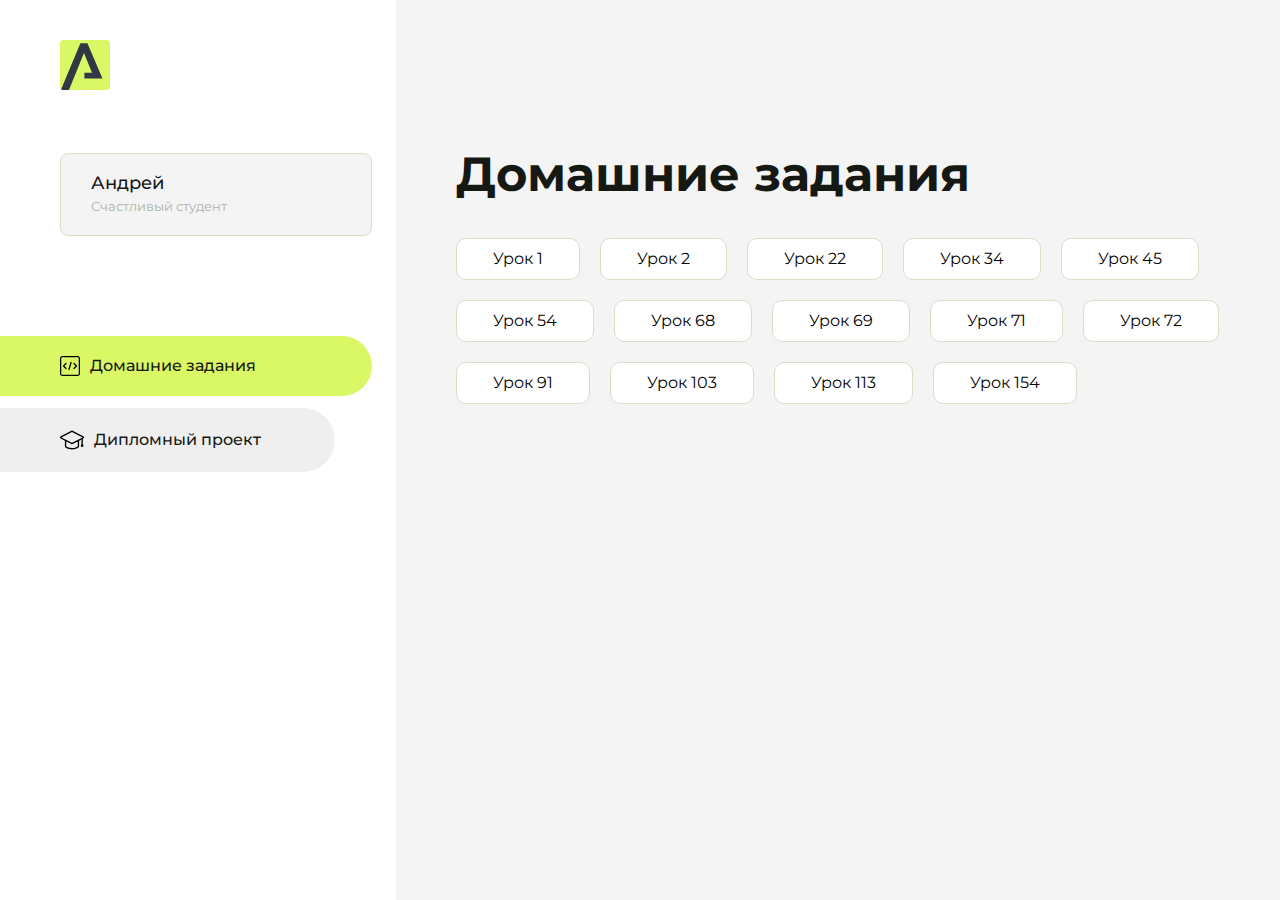
<file: index.html>
<!DOCTYPE html>
<html lang="en">
<head>
    <meta charset="UTF-8">
    <meta name="viewport" content="width=device-width, initial-scale=1.0">
    <title>Домашняя работа</title>
    <link rel="shortcut icon" href="src/logo.ico" type="image/x-icon">
    <link rel="preconnect" href="https://fonts.googleapis.com">
    <link rel="preconnect" href="https://fonts.gstatic.com" crossorigin>
    <link href="https://fonts.googleapis.com/css2?family=Montserrat:wght@400;500;700&family=Rubik:wght@500&display=swap"
          rel="stylesheet">
    <link rel="stylesheet" href="src/style.css">
</head>
<body id="body">
<div class="overlay" id="overlay"></div>
<div class="layout">
    <div class="burger" id="burger">
        <svg viewBox="0 0 24 24" fill="none" xmlns="http://www.w3.org/2000/svg">
            <g id="SVGRepo_bgCarrier" stroke-width="0"></g>
            <g id="SVGRepo_tracerCarrier" stroke-linecap="round" stroke-linejoin="round"></g>
            <g id="SVGRepo_iconCarrier">
                <path d="M4 18L20 18" stroke="#DAF765" stroke-width="2" stroke-linecap="round"></path>
                <path d="M4 12L20 12" stroke="#DAF765" stroke-width="2" stroke-linecap="round"></path>
                <path d="M4 6L20 6" stroke="#DAF765" stroke-width="2" stroke-linecap="round"></path>
            </g>
        </svg>
    </div>
    <aside class="sidebar" id="sidebar">
        <div class="sidebar__inner">
            <div class="logo">
                <svg width="50" height="50" viewBox="0 0 50 50" fill="none" xmlns="http://www.w3.org/2000/svg">
                    <g clip-path="url(#clip0_513_74730)">
                        <path d="M46.17 -0.257004H3.83C1.57281 -0.257004 -0.257 1.57281 -0.257 3.83V46.17C-0.257 48.4272 1.57281 50.257 3.83 50.257H46.17C48.4272 50.257 50.257 48.4272 50.257 46.17V3.83C50.257 1.57281 48.4272 -0.257004 46.17 -0.257004Z"
                              fill="#DAF765"/>
                        <path d="M24.375 38.4H42.461L27.441 3.1585H20.4355C20.4355 3.1585 6.7895 35.881 1.1945 49.294C2.015 50.0275 3.0945 50.257 3.6945 50.257H8.8445L23.954 13.07L32.0465 32.8285H24.375V38.4Z"
                              fill="#323843"/>
                    </g>
                    <defs>
                        <clipPath id="clip0_513_74730">
                            <rect width="50" height="50" fill="white"/>
                        </clipPath>
                    </defs>
                </svg>
            </div>
            <div class="sidebar__user">
                <div class="sidebar__name">Андрей</div>
                <div class="sidebar__text">Счастливый студент</div>
            </div>
            <div class="sidebar__tabs">
                <div class="sidebar__item">
                    <button class="sidebar__button active" id="tasks">
                        <svg xmlns="http://www.w3.org/2000/svg" width="20" height="20" viewBox="0 0 20 20" fill="none">
                            <g clip-path="url(#clip0_704_74543)">
                                <path d="M17.7083 20H2.29167C1.0275 20 0 18.9725 0 17.7083V2.29167C0 1.0275 1.0275 0 2.29167 0H17.7083C18.9725 0 20 1.0275 20 2.29167V17.7083C20 18.9725 18.9725 20 17.7083 20ZM2.29167 1.25C1.7175 1.25 1.25 1.7175 1.25 2.29167V17.7083C1.25 18.2825 1.7175 18.75 2.29167 18.75H17.7083C18.2825 18.75 18.75 18.2825 18.75 17.7083V2.29167C18.75 1.7175 18.2825 1.25 17.7083 1.25H2.29167Z"
                                      fill="black"/>
                                <path d="M6.04167 13.125C5.88167 13.125 5.72167 13.0642 5.6 12.9417L3.1 10.4417C2.85583 10.1975 2.85583 9.80167 3.1 9.5575L5.6 7.0575C5.84417 6.81333 6.24 6.81333 6.48417 7.0575C6.72833 7.30167 6.72833 7.6975 6.48417 7.94167L4.42583 10L6.48417 12.0583C6.72833 12.3025 6.72833 12.6983 6.48417 12.9425C6.36167 13.0642 6.20167 13.125 6.04167 13.125Z"
                                      fill="black"/>
                                <path d="M8.95833 14.1667C8.9 14.1667 8.84 14.1583 8.78167 14.1417C8.45083 14.0442 8.26083 13.6967 8.35833 13.3658L10.4417 6.28251C10.5392 5.95084 10.8892 5.76417 11.2175 5.85917C11.5483 5.95667 11.7383 6.30417 11.6408 6.63501L9.5575 13.7183C9.47833 13.9908 9.22833 14.1667 8.95833 14.1667Z"
                                      fill="black"/>
                                <path d="M13.9583 13.125C13.7983 13.125 13.6383 13.0642 13.5167 12.9417C13.2725 12.6975 13.2725 12.3017 13.5167 12.0575L15.575 9.99916L13.5167 7.94083C13.2725 7.69666 13.2725 7.30083 13.5167 7.05666C13.7608 6.81249 14.1567 6.81249 14.4008 7.05666L16.9008 9.55666C17.145 9.80083 17.145 10.1967 16.9008 10.4408L14.4008 12.9408C14.2783 13.0642 14.1183 13.125 13.9583 13.125Z"
                                      fill="black"/>
                            </g>
                            <defs>
                                <clipPath id="clip0_704_74543">
                                    <rect width="20" height="20" fill="white"/>
                                </clipPath>
                            </defs>
                        </svg>
                        <span>Домашние задания</span></button>
                </div>
                <div class="sidebar__item">
                    <button class="sidebar__button" id="diplom">
                        <svg xmlns="http://www.w3.org/2000/svg" width="24" height="24" viewBox="0 0 24 24" fill="none">
                            <g clip-path="url(#clip0_704_74553)">
                                <path d="M23.2628 10.5971C23.7176 10.365 24 9.90375 24 9.39337C24 8.883 23.7176 8.42175 23.2628 8.18962L12.6135 2.75362C12.2291 2.55824 11.7705 2.55787 11.3854 2.75399L0.736875 8.19C0.282375 8.42175 0 8.883 0 9.39337C0 9.90375 0.282375 10.365 0.736875 10.5971L4.89038 12.7177V18.2074C4.89038 19.8154 8.412 21.393 12 21.393C15.5884 21.393 19.1096 19.815 19.1096 18.2074V12.7174L21.4609 11.517V15.8017L20.901 17.2305C20.7409 17.6389 20.7934 18.0994 21.0405 18.4616C21.2876 18.8246 21.6979 19.041 22.1366 19.041C22.5754 19.041 22.9852 18.8246 23.2324 18.462C23.4795 18.099 23.532 17.6385 23.3719 17.2301L22.8124 15.8021V10.827L23.2628 10.5971ZM17.7623 18.1721C17.6198 18.6375 15.3491 20.0419 12 20.0419C8.65088 20.0419 6.38025 18.6375 6.2415 18.2074V12.3037L6.23887 12.3019C6.23812 12.057 6.1065 11.8207 5.87325 11.7019L1.3515 9.39337L12 3.95737L22.6489 9.39337L12 14.8294L5.87325 11.7019C5.54063 11.5331 4.6695 11.6674 4.5 12C4.33012 12.3322 4.55813 12.5479 4.89038 12.7177L11.3857 16.0331C11.5781 16.1314 11.7889 16.1805 12 16.1805C12.2107 16.1805 12.4222 16.1314 12.6146 16.0331L17.7593 13.407L17.7623 18.1721Z"
                                      fill="black"/>
                            </g>
                            <defs>
                                <clipPath id="clip0_704_74553">
                                    <rect width="24" height="24" fill="white"/>
                                </clipPath>
                            </defs>
                        </svg>
                        <span>Дипломный проект</span></button>
                </div>
            </div>
        </div>

    </aside>
    <div class="content">
        <div class="container">
            <div class="content__block" id="tasksBlock">
                <div class="content__title">Домашние задания</div>
                <ul class="content__list">
                    <li class="content__list-item">
                        <a href="./Hello Arokenru/index.html">Урок 1</a>
                    </li>
                    <li class="content__list-item">
                        <a href="./mockup-homework/index.html">Урок 2</a>
                    </li>
                    <li class="content__list-item">
                        <a href="./html-homework-lesson-22/index.html">Урок 22</a>
                    </li>
                    <li class="content__list-item">
                        <a href="./homework-lesson-34/index.html">Урок 34</a>
                    </li>
                    <li class="content__list-item">
                        <a href="./homework-lesson-45/index.html">Урок 45</a>
                    </li>
                    <li class="content__list-item">
                        <a href="./lesson-54-layout/index.html">Урок 54</a>
                    </li>
                    <li class="content__list-item">
                        <a href="./lesson-68-homework/index.html">Урок 68</a>
                    </li>
                    <li class="content__list-item">
                        <a href="./homework-lesson-69/index.html">Урок 69</a>
                    </li>
                    <li class="content__list-item">
                        <a href="./lesson-71-homework/index.html">Урок 71</a>
                    </li>
                    <li class="content__list-item">
                        <a href="./lesson-72-homework/index.html">Урок 72</a>
                    </li>
                    <li class="content__list-item">
                        <a href="./lesson-86-layout/index.html">Урок 91</a>
                    </li>
                    <li class="content__list-item">
                        <a href="./js-103-hm/index.html">Урок 103</a>
                    </li>
                    <li class="content__list-item">
                        <a href="./js-112/index.html">Урок 113</a>
                    </li>
                    <li class="content__list-item">
                        <a href="./wake-bake/index.html">Урок 154</a>
                    </li>
                </ul>
            </div>
            <div class="content__block hidden" id="diplomBlock">
                <div class="content__title">Дипломный проект</div>
                <div class="content__list-diplom">
                    <a href="./fan-dyson/index.html">Первая дипломка</a>
                </div>
                <div class="content__decor">
                    <div class="content__decor-text">Давай проверим, чему ты научился!</div>
                    <div class="content__decor-img">
                        <img src="src/decor.png" alt="decor">
                    </div>
                </div>
            </div>
        </div>
    </div>
</div>
<script src="src/index.js"></script>
</body>
</html>
</file>
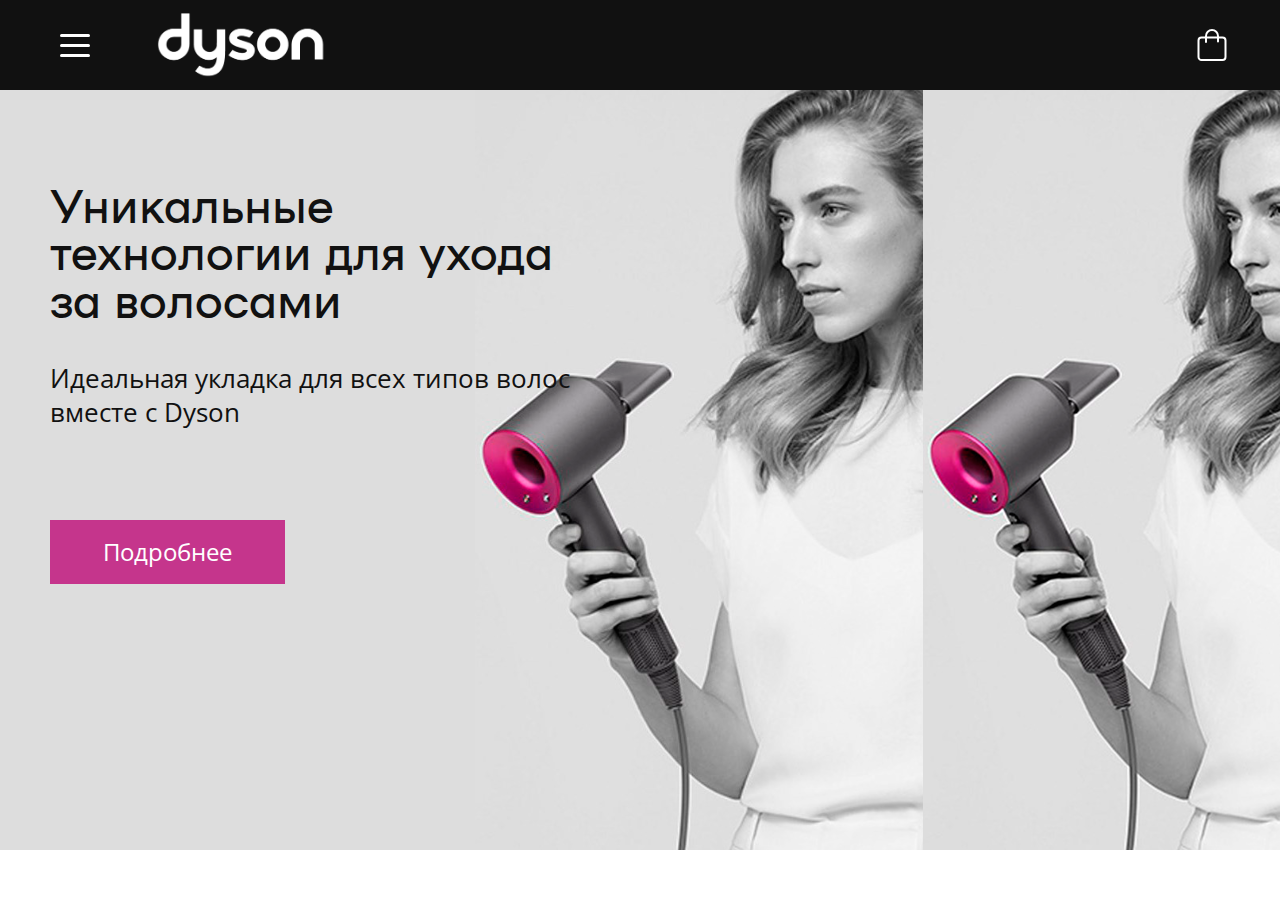
<file: fan-dyson/index.html>
<!DOCTYPE html>
<html lang="ru">

<head>
    <meta charset="UTF-8">
    <meta name="viewport" content="width=device-width, initial-scale=1.0">
    <title>Фен Dyson</title>
    <link rel="stylesheet" href="css/style.css">
</head>

<body class="body">
    <div class="wrapper">
        <header class="header">
            <div class="header__top">
                <div class="container">
                    <div class="header__top-inner">
                        <a href="#" class="burger-icon">
                            <span></span>
                        </a>
                        <a href="/" class="header-logo">
                            <img src="img/icons/logo/dyson.png" alt="Логотип компании Dyson">
                        </a>
                        <nav class="nav">
                            <ul class="nav__list">
                                <li class="nav__item">
                                    <a href="#" class="nav__link">
                                        О нас
                                    </a>
                                </li>
                                <li class="nav__item">
                                    <a href="#" class="nav__link">
                                        Доставка и оплата
                                    </a>
                                </li>
                                <li class="nav__item">
                                    <a href="#" class="nav__link">
                                        Регистрация продукта
                                    </a>
                                </li>
                                <li class="nav__item">
                                    <a href="#" class="nav__link">
                                        Сервис
                                    </a>
                                </li>
                                <li class="nav__item">
                                    <a href="#" class="nav__link">
                                        Сертификаты и лицензии
                                    </a>
                                </li>
                            </ul>
                        </nav>
                        <a href="#" class="header-bag">
                            <svg width="36" height="36" viewBox="0 0 36 36" fill="none"
                                xmlns="http://www.w3.org/2000/svg">
                                <path
                                    d="M4.5 13.5C4.5 11.8431 5.84314 10.5 7.5 10.5H28.5C30.1569 10.5 31.5 11.8431 31.5 13.5V30C31.5 31.6569 30.1569 33 28.5 33H7.5C5.84314 33 4.5 31.6569 4.5 30V13.5Z"
                                    stroke="white" stroke-width="2" stroke-linecap="round" stroke-linejoin="round" />
                                <path d="M12 15V9C12 5.68629 14.6863 3 18 3C21.3137 3 24 5.68629 24 9V14.5332"
                                    stroke="white" stroke-width="2" stroke-linecap="round" stroke-linejoin="round" />
                            </svg>
                        </a>
                    </div>
                </div>
            </div>
            <section class="hero">
                <div class="container">
                    <div class="hero__inner">
                        <div class="hero__content">
                            <h2 class="hero__title ">
                                Уникальные технологии для ухода за волосами
                            </h2>
                            <div class="hero__text">
                                Идеальная укладка для всех типов волос <br> вместе с Dyson
                            </div>
                            <a href="#" class="hero__button">
                                Подробнее
                            </a>
                        </div>
                        <div class="hero__img">
                            <img src="img/content/girl-h.png" alt="Девушка с феном">
                        </div>
                    </div>
                </div>
            </section>
        </header>
    </div>
</body>

</html>
</file>
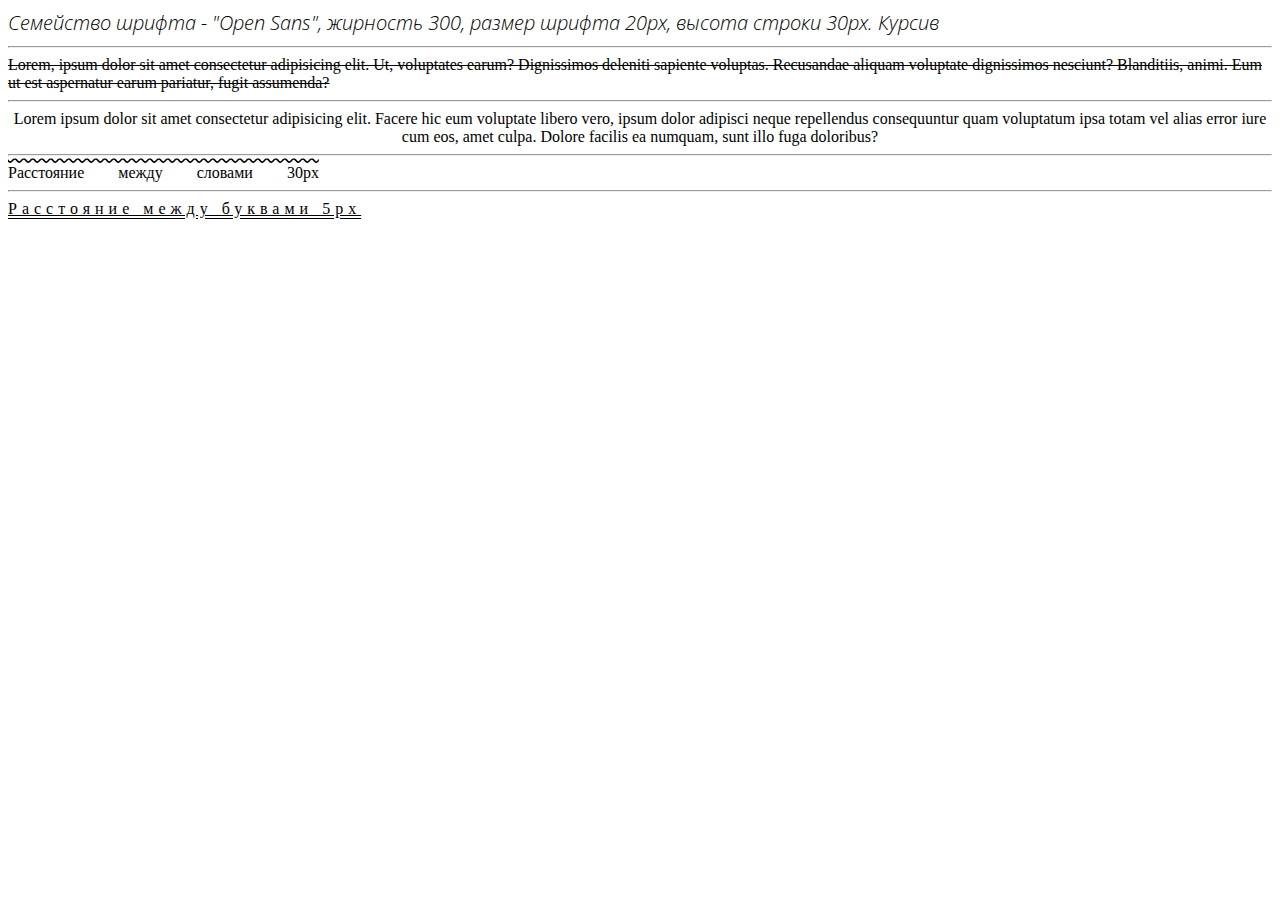
<file: homework-lesson-34/index.html>
<!DOCTYPE html>
<html lang="en">

<head>
    <meta charset="UTF-8">
    <meta name="viewport" content="width=device-width, initial-scale=1.0">
    <title>homework-34</title>
    <link rel="stylesheet" href="./css/style.css">
    <link rel="preconnect" href="https://fonts.googleapis.com">
    <link rel="preconnect" href="https://fonts.gstatic.com" crossorigin>
    <link
        href="https://fonts.googleapis.com/css2?family=Open+Sans:ital,wdth,wght@0,75..100,300..800;1,75..100,300..800&display=swap"
        rel="stylesheet">
</head>

<body>
    <div class="opensans">Семейство шрифта - "Open Sans", жирность 300, размер шрифта 20px, высота строки 30px. Курсив
    </div>
    <hr>
    <div class="loremco">Lorem, ipsum dolor sit amet consectetur adipisicing elit. Ut, voluptates earum? Dignissimos
        deleniti sapiente
        voluptas. Recusandae aliquam voluptate dignissimos nesciunt? Blanditiis, animi. Eum ut est aspernatur earum
        pariatur, fugit assumenda?</div>
    <hr>
    <div class="mid">Lorem ipsum dolor sit amet consectetur adipisicing elit. Facere hic eum voluptate libero vero,
        ipsum dolor adipisci neque repellendus consequuntur quam voluptatum ipsa totam vel alias error iure cum eos,
        amet culpa. Dolore facilis ea numquam, sunt illo fuga doloribus?</div>
    <hr>
    <div class="wave">Расстояние между словами 30px</div>
    <hr>
    <div class="underl">Расстояние между буквами 5px</div>
</body>

</html>
</file>
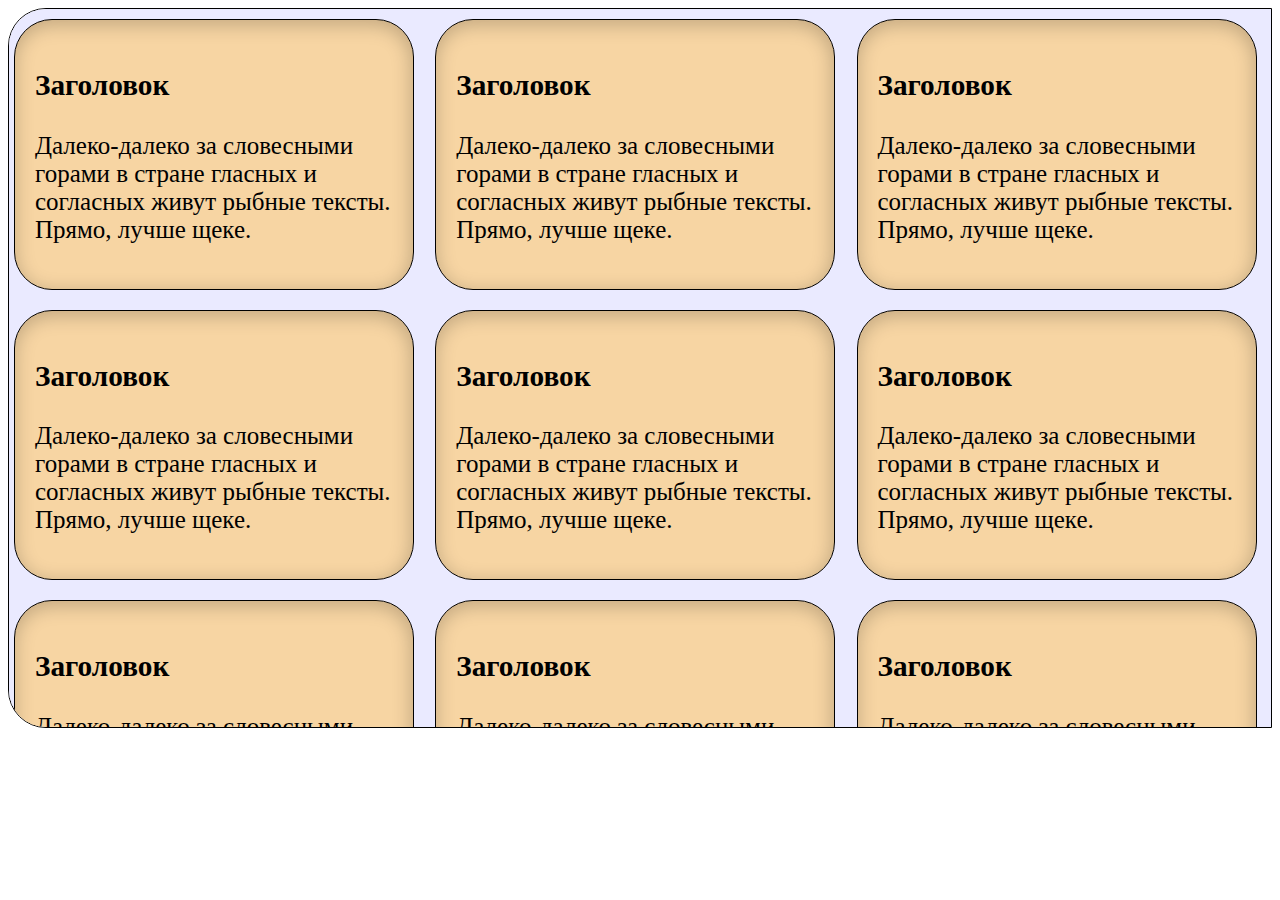
<file: homework-lesson-45/index.html>
<!DOCTYPE html>
<html lang="ru">

<head>
    <meta charset="UTF-8">
    <meta name="viewport" content="width=device-width, initial-scale=1.0">
    <title>Домашнее задание по общим свойствам</title>
    <link rel="stylesheet" href="css/style.css">
</head>

<body>
    <div class="block">
        <div class="block-2">
            <h3>Заголовок</h3>
            <p>Далеко-далеко за словесными горами в стране гласных и согласных живут рыбные тексты. Прямо, лучше щеке.
            </p>
        </div>
        <div class="block-2">
            <h3>Заголовок</h3>
            <p>Далеко-далеко за словесными горами в стране гласных и согласных живут рыбные тексты. Прямо, лучше щеке.
            </p>
        </div>
        <div class="block-2">
            <h3>Заголовок</h3>
            <p>Далеко-далеко за словесными горами в стране гласных и согласных живут рыбные тексты. Прямо, лучше щеке.
            </p>
        </div>
        <div class="block-2">
            <h3>Заголовок</h3>
            <p>Далеко-далеко за словесными горами в стране гласных и согласных живут рыбные тексты. Прямо, лучше щеке.
            </p>
        </div>
        <div class="block-2">
            <h3>Заголовок</h3>
            <p>Далеко-далеко за словесными горами в стране гласных и согласных живут рыбные тексты. Прямо, лучше щеке.
            </p>
        </div>
        <div class="block-2">
            <h3>Заголовок</h3>
            <p>Далеко-далеко за словесными горами в стране гласных и согласных живут рыбные тексты. Прямо, лучше щеке.
            </p>
        </div>
        <div class="block-2">
            <h3>Заголовок</h3>
            <p>Далеко-далеко за словесными горами в стране гласных и согласных живут рыбные тексты. Прямо, лучше щеке.
            </p>
        </div>
        <div class="block-2">
            <h3>Заголовок</h3>
            <p>Далеко-далеко за словесными горами в стране гласных и согласных живут рыбные тексты. Прямо, лучше щеке.
            </p>
        </div>
        <div class="block-2">
            <h3>Заголовок</h3>
            <p>Далеко-далеко за словесными горами в стране гласных и согласных живут рыбные тексты. Прямо, лучше щеке.
            </p>
        </div>
        <div class="block-2">
            <h3>Заголовок</h3>
            <p>Далеко-далеко за словесными горами в стране гласных и согласных живут рыбные тексты. Прямо, лучше щеке.
            </p>
        </div>
        <div class="block-2">
            <h3>Заголовок</h3>
            <p>Далеко-далеко за словесными горами в стране гласных и согласных живут рыбные тексты. Прямо, лучше щеке.
            </p>
        </div>

    </div>
</body>

</html>
</file>
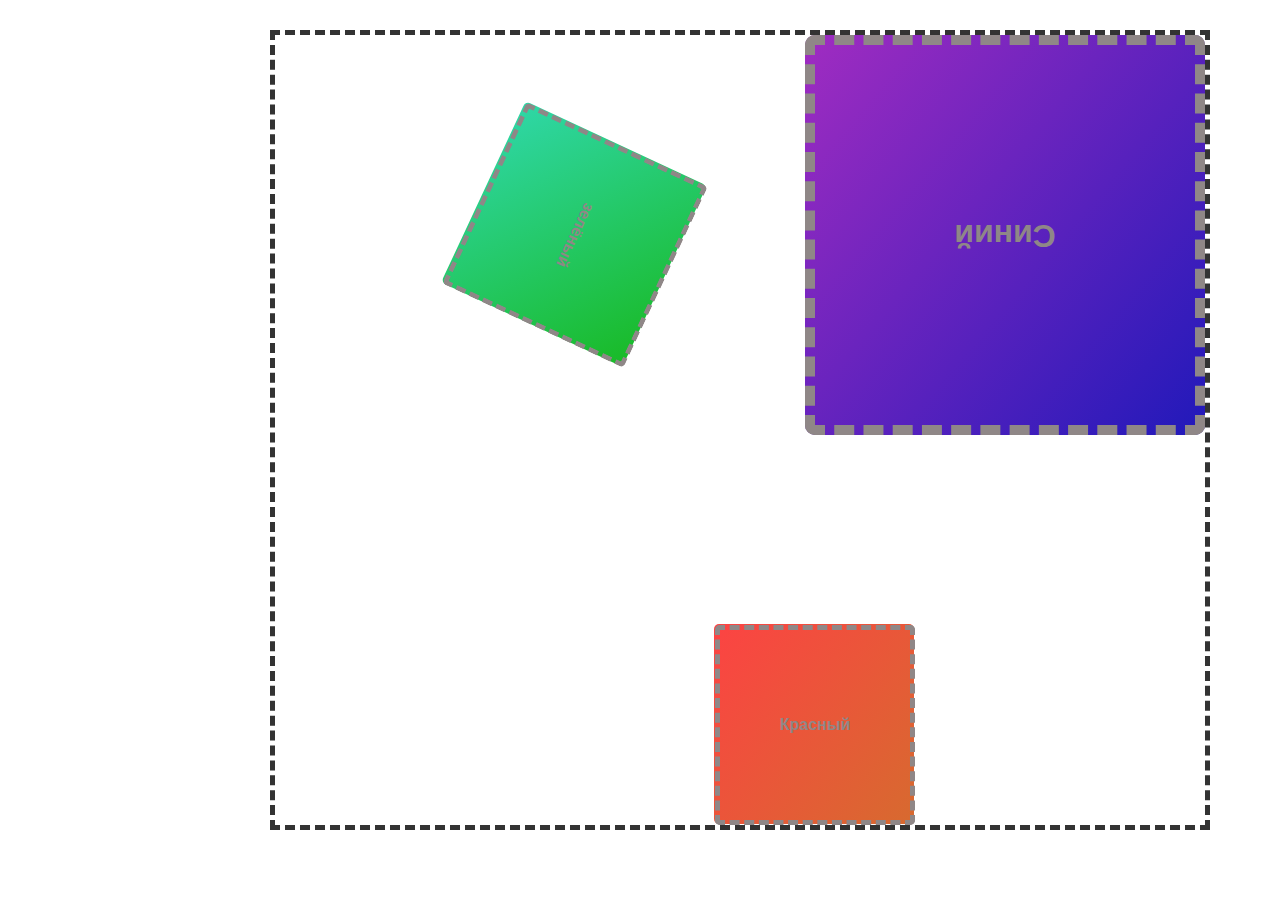
<file: homework-lesson-69/index.html>
<!DOCTYPE html>
<html lang="en">

<head>
    <meta charset="UTF-8">
    <meta http-equiv="X-UA-Compatible" content="IE=edge">
    <meta name="viewport" content="width=device-width, initial-scale=1.0">
    <title>TRANSFORM</title>
    <link href="css/reset.css" rel="stylesheet">
    <link href="css/style.css" rel="stylesheet">
</head>

<body>
    <div class="wrapper">
        <div class="quads">
            <div class="quads__quad quads__quad--red"></div>
            <div class="quads__quad quads__quad--green"></div>
            <div class="quads__quad quads__quad--blue"></div>
        </div>
        <div class="area">
            <div class="area__place area__place--for-red">Красный</div>
            <div class="area__place area__place--for-green">зелёный</div>
            <div class="area__place area__place--for-blue">Синий</div>
        </div>
    </div>
</body>

</html>
</file>
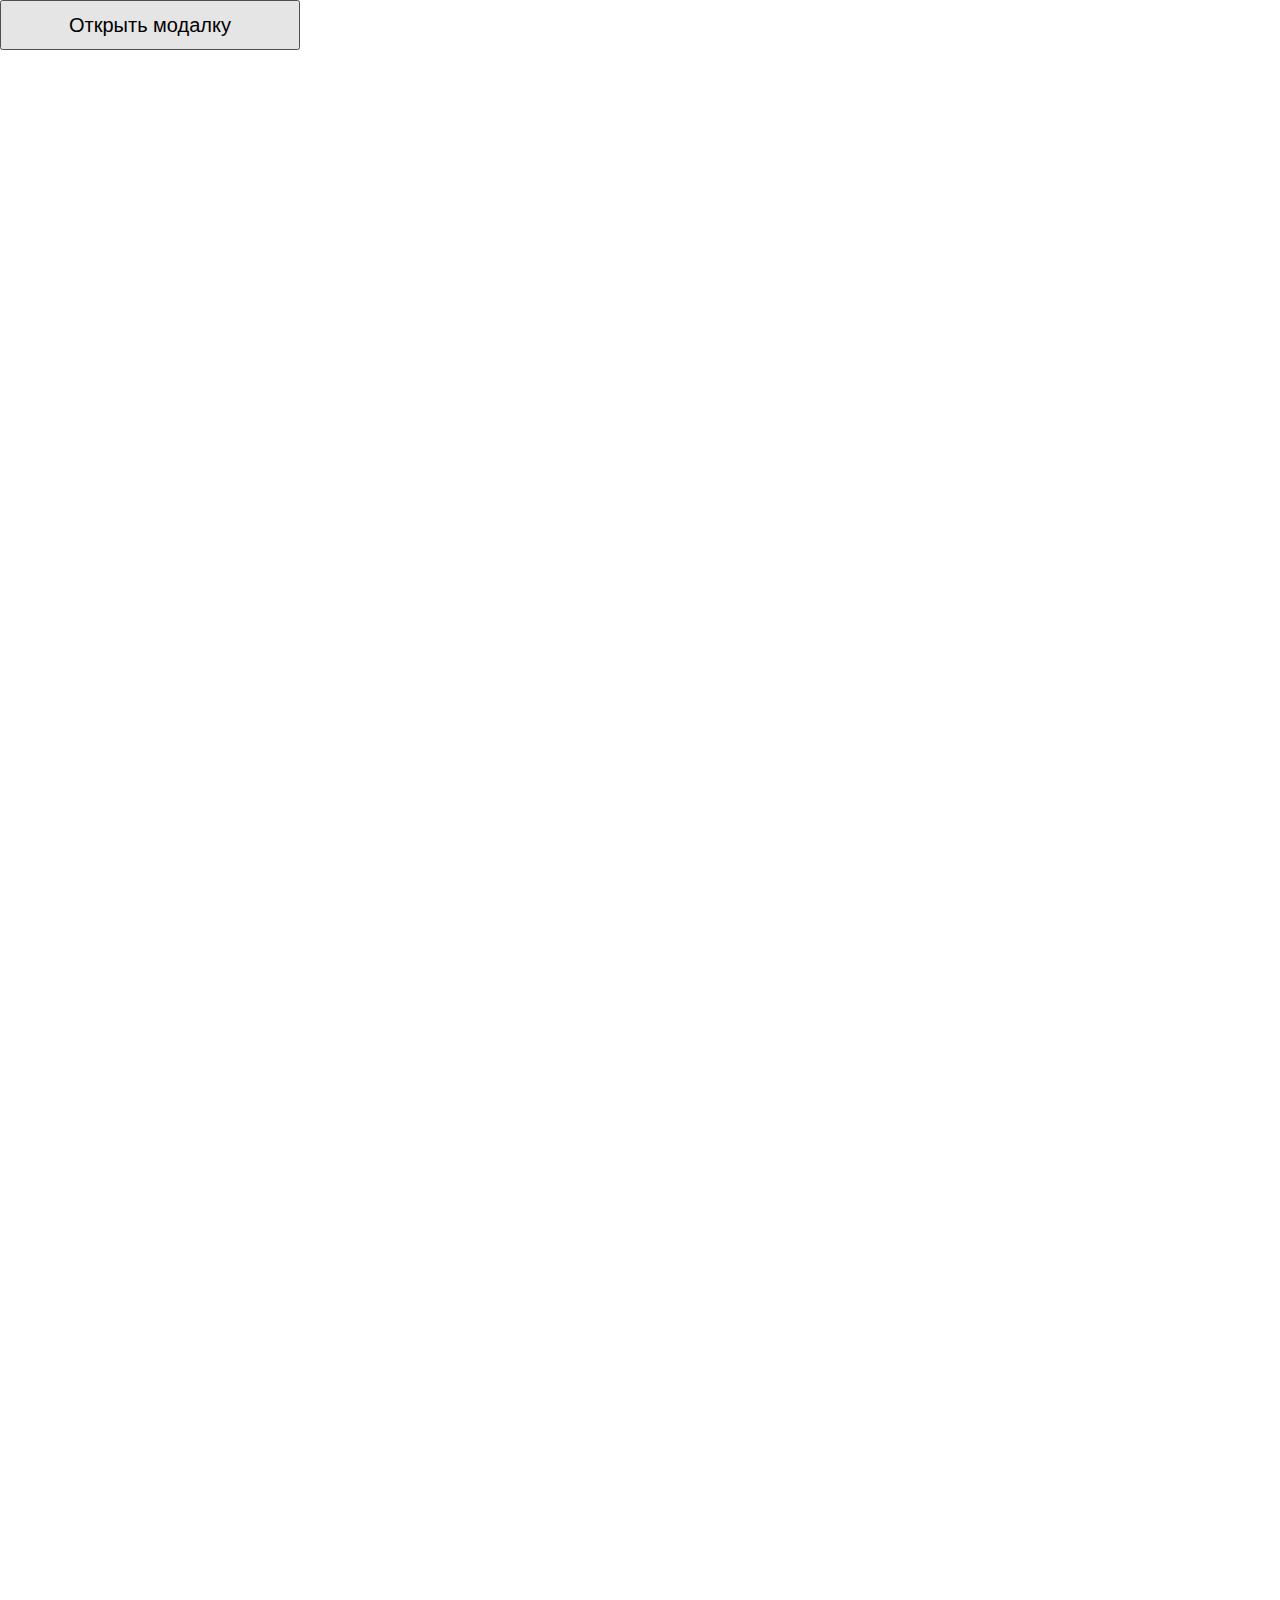
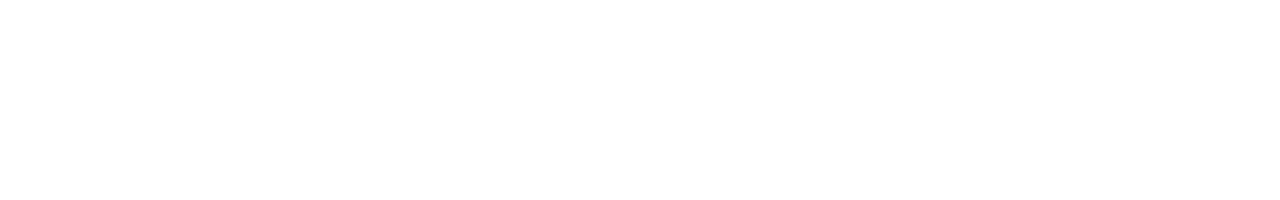
<file: js-112/index.html>
<!DOCTYPE html>
<html lang="en">

<head>
    <meta charset="UTF-8">
    <meta name="viewport" content="width=device-width, initial-scale=1.0">
    <title>Практика</title>
    <link rel="stylesheet" href="main.css">
</head>

<body class="body">
    <button class="btn-open">Открыть модалку</button>
    <div class="modal">
        <div class="modal__window">
            <button class="modal__close-btn">X</button>
            Далеко-далеко за словесными, горами в стране гласных и согласных живут рыбные тексты. Встретил если
            предупреждал языкового вершину. Что коварных сбить инициал все.
        </div>
    </div>
    <script src="./main.js"></script>
</body>

</html>
</file>
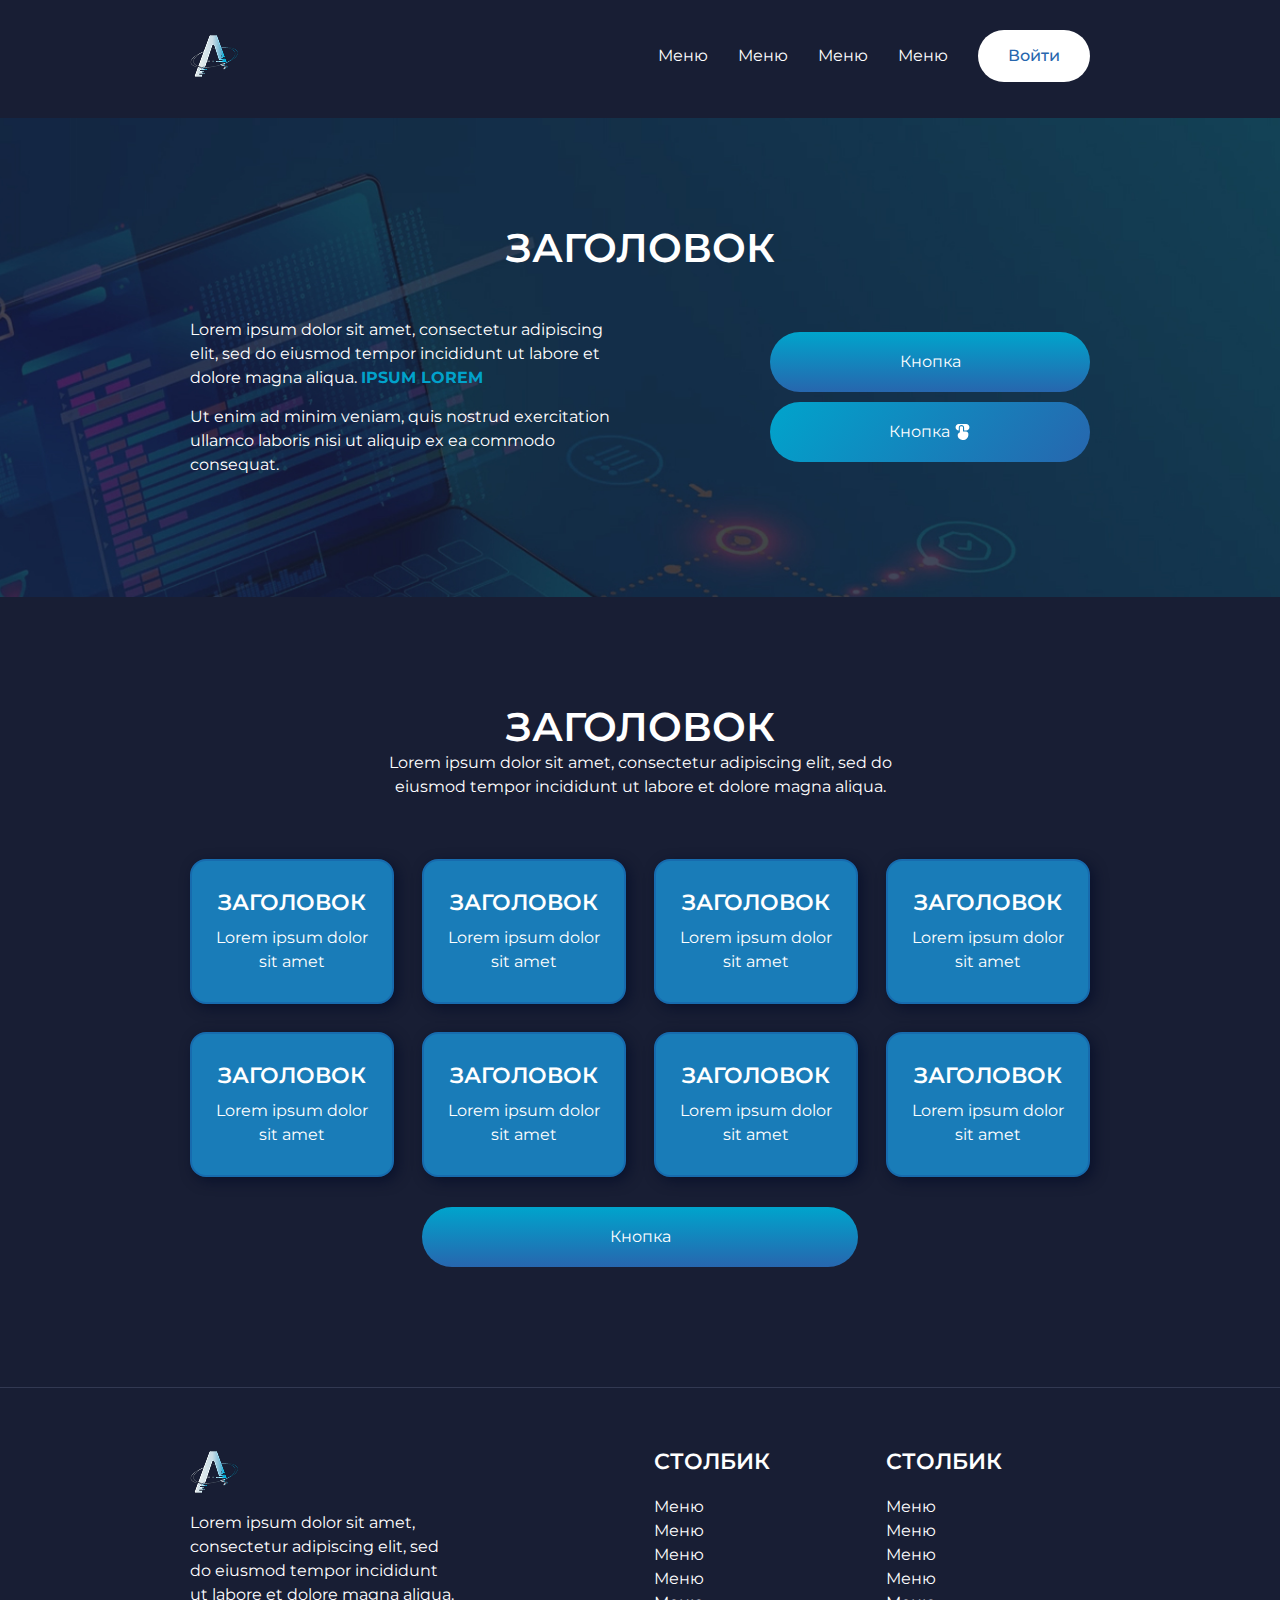
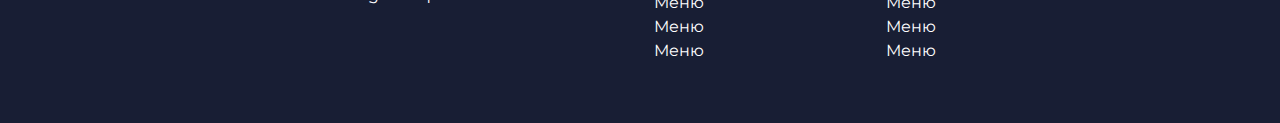
<file: lesson-54-layout/index.html>
<!DOCTYPE html>
<html lang="en">

<head>
    <meta charset="UTF-8">
    <meta name="viewport" content="width=device-width, initial-scale=1.0">
    <title>Макет 3</title>
    <link rel="preconnect" href="https://fonts.googleapis.com">
    <link rel="preconnect" href="https://fonts.gstatic.com" crossorigin>
    <link href="https://fonts.googleapis.com/css2?family=Montserrat:wght@100..900&display=swap" rel="stylesheet">
    <link rel="stylesheet" href="css/reset.css">
    <link rel="stylesheet" href="css/style.css">
</head>

<body>
    <header class="header">
        <div class="container">
            <div class="header-inner">
                <a href="#">
                    <img src="img/logo.png" alt="Логотип компании">
                </a>
                <nav class="header-nav">
                    <ul class="header-list">
                        <li class="header-item">
                            <a href="#">Меню</a>
                        </li>
                        <li class="header-item">
                            <a href="#">Меню</a>
                        </li>
                        <li class="header-item">
                            <a href="#">Меню</a>
                        </li>
                        <li class="header-item">
                            <a href="#">Меню</a>
                        </li>
                    </ul>
                </nav>
                <a href="#" class="header-button">Войти</a>
            </div>
        </div>
    </header>
    <main>
        <section class="hero">
            <div class="container">
                <h1 class="hero-title">
                    Заголовок
                </h1>
                <div class="hero-inner">
                    <div class="hero-text">
                        <p class="paragraph">
                            Lorem ipsum dolor sit amet, consectetur adipiscing elit, sed do eiusmod tempor incididunt ut
                            labore et dolore magna aliqua. <span>Ipsum lorem</span>
                        </p>
                        <p>
                            Ut enim ad minim veniam, quis nostrud exercitation ullamco laboris nisi ut aliquip ex ea
                            commodo consequat.
                        </p>
                    </div>
                    <div class="hero-buttons">
                        <a href="#" class="hero-button-one margin-bottom">Кнопка</a>
                        <a href="#" class="hero-button-two">Кнопка <img src="img/btn.svg" alt=""></a>
                    </div>
                </div>
            </div>
        </section>
        <section class="cards">
            <div class="container">
                <h2 class="cards-title">
                    Заголовок
                </h2>
                <p class="cards-text">
                    Lorem ipsum dolor sit amet, consectetur adipiscing elit, sed do eiusmod tempor incididunt ut labore
                    et dolore magna aliqua.
                </p>
                <ul class="cards-flex">
                    <li class="cards-flex-item">
                        <div class="cards-flex-inner">
                            <h3 class="cards-flex-title">
                                Заголовок
                            </h3>
                            <p class="cards-flex-text">
                                Lorem ipsum dolor sit amet
                            </p>
                        </div>
                    </li>
                    <li class="cards-flex-item">
                        <div class="cards-flex-inner">
                            <h3 class="cards-flex-title">
                                Заголовок
                            </h3>
                            <p class="cards-flex-text">
                                Lorem ipsum dolor sit amet
                            </p>
                        </div>
                    </li>
                    <li class="cards-flex-item">
                        <div class="cards-flex-inner">
                            <h3 class="cards-flex-title">
                                Заголовок
                            </h3>
                            <p class="cards-flex-text">
                                Lorem ipsum dolor sit amet
                            </p>
                        </div>
                    </li>
                    <li class="cards-flex-item">
                        <div class="cards-flex-inner">
                            <h3 class="cards-flex-title">
                                Заголовок
                            </h3>
                            <p class="cards-flex-text">
                                Lorem ipsum dolor sit amet
                            </p>
                        </div>
                    </li>
                    <li class="cards-flex-item">
                        <div class="cards-flex-inner">
                            <h3 class="cards-flex-title">
                                Заголовок
                            </h3>
                            <p class="cards-flex-text">
                                Lorem ipsum dolor sit amet
                            </p>
                        </div>
                    </li>
                    <li class="cards-flex-item">
                        <div class="cards-flex-inner">
                            <h3 class="cards-flex-title">
                                Заголовок
                            </h3>
                            <p class="cards-flex-text">
                                Lorem ipsum dolor sit amet
                            </p>
                        </div>
                    </li>
                    <li class="cards-flex-item">
                        <div class="cards-flex-inner">
                            <h3 class="cards-flex-title">
                                Заголовок
                            </h3>
                            <p class="cards-flex-text">
                                Lorem ipsum dolor sit amet
                            </p>
                        </div>
                    </li>
                    <li class="cards-flex-item">
                        <div class="cards-flex-inner">
                            <h3 class="cards-flex-title">
                                Заголовок
                            </h3>
                            <p class="cards-flex-text">
                                Lorem ipsum dolor sit amet
                            </p>
                        </div>
                    </li>
                </ul>
                <a href="#" class="cards-button">Кнопка</a>
            </div>
        </section>
    </main>
    <footer class="footer">
        <div class="container">
            <div class="footer-inner">
                <div class="footer-desc">
                    <a href="#">
                        <img src="img/logo.png" alt="Логотип компании">
                    </a>
                    <p>
                        Lorem ipsum dolor sit amet, consectetur adipiscing elit, sed do eiusmod tempor incididunt ut
                        labore et dolore magna aliqua.
                    </p>
                </div>
                <div class="footer-col footer-col-margin">
                    <h4 class="footer-title">
                        Столбик
                    </h4>
                    <ul class="footer-list">
                        <li class="class-item">
                            <a href="#" class="footer-link">
                                Меню
                            </a>
                        </li>
                        <li class="class-item">
                            <a href="#" class="footer-link">
                                Меню
                            </a>
                        </li>
                        <li class="class-item">
                            <a href="#" class="footer-link">
                                Меню
                            </a>
                        </li>
                        <li class="class-item">
                            <a href="#" class="footer-link">
                                Меню
                            </a>
                        </li>
                        <li class="class-item">
                            <a href="#" class="footer-link">
                                Меню
                            </a>
                        </li>
                        <li class="class-item">
                            <a href="#" class="footer-link">
                                Меню
                            </a>
                        </li>
                        <li class="class-item">
                            <a href="#" class="footer-link">
                                Меню
                            </a>
                        </li>
                    </ul>
                </div>
                <div class="footer-col">
                    <h4 class="footer-title">
                        Столбик
                    </h4>
                    <ul class="footer-list">
                        <li class="class-item">
                            <a href="#" class="footer-link">
                                Меню
                            </a>
                        </li>
                        <li class="class-item">
                            <a href="#" class="footer-link">
                                Меню
                            </a>
                        </li>
                        <li class="class-item">
                            <a href="#" class="footer-link">
                                Меню
                            </a>
                        </li>
                        <li class="class-item">
                            <a href="#" class="footer-link">
                                Меню
                            </a>
                        </li>
                        <li class="class-item">
                            <a href="#" class="footer-link">
                                Меню
                            </a>
                        </li>
                        <li class="class-item">
                            <a href="#" class="footer-link">
                                Меню
                            </a>
                        </li>
                        <li class="class-item">
                            <a href="#" class="footer-link">
                                Меню
                            </a>
                        </li>
                    </ul>
                </div>
            </div>
        </div>

    </footer>
</body>

</html>
</file>
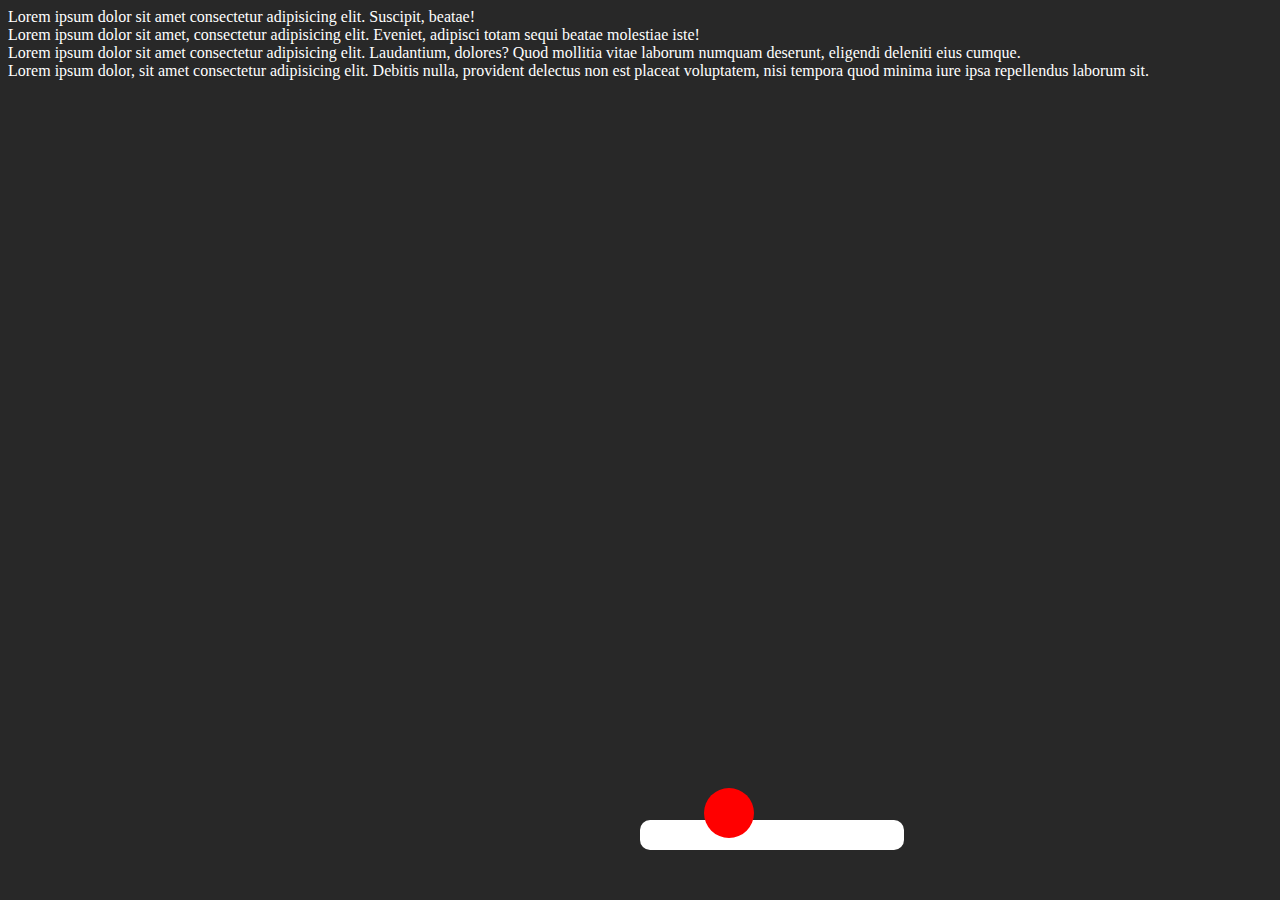
<file: lesson-68-homework/index.html>
<!DOCTYPE html>
<html lang="en">

<head>
    <meta charset="UTF-8">
    <meta name="viewport" content="width=device-width, initial-scale=1.0">
    <title>Document</title>
    <link rel="stylesheet" href="css/style.css">
</head>

<body>
    <div class="texts">
        <div class="text-1">Lorem ipsum dolor sit amet consectetur adipisicing elit. Suscipit, beatae!</div>
        <div class="text-2">Lorem ipsum dolor sit amet, consectetur adipisicing elit. Eveniet, adipisci totam sequi
            beatae
            molestiae iste!</div>
        <div class="text-3">Lorem ipsum dolor sit amet consectetur adipisicing elit. Laudantium, dolores? Quod mollitia
            vitae laborum numquam deserunt, eligendi deleniti eius cumque.</div>
        <div class="text-4">Lorem ipsum dolor, sit amet consectetur adipisicing elit. Debitis nulla, provident delectus
            non
            est placeat voluptatem, nisi tempora quod minima iure ipsa repellendus laborum sit.</div>
    </div>
    <div class="wideline"></div>
    <div class="round"></div>
    <br><br><br><br><br><br><br><br><br><br><br><br><br><br><br><br><br><br><br><br><br><br><br><br>
</body>

</html>
</file>
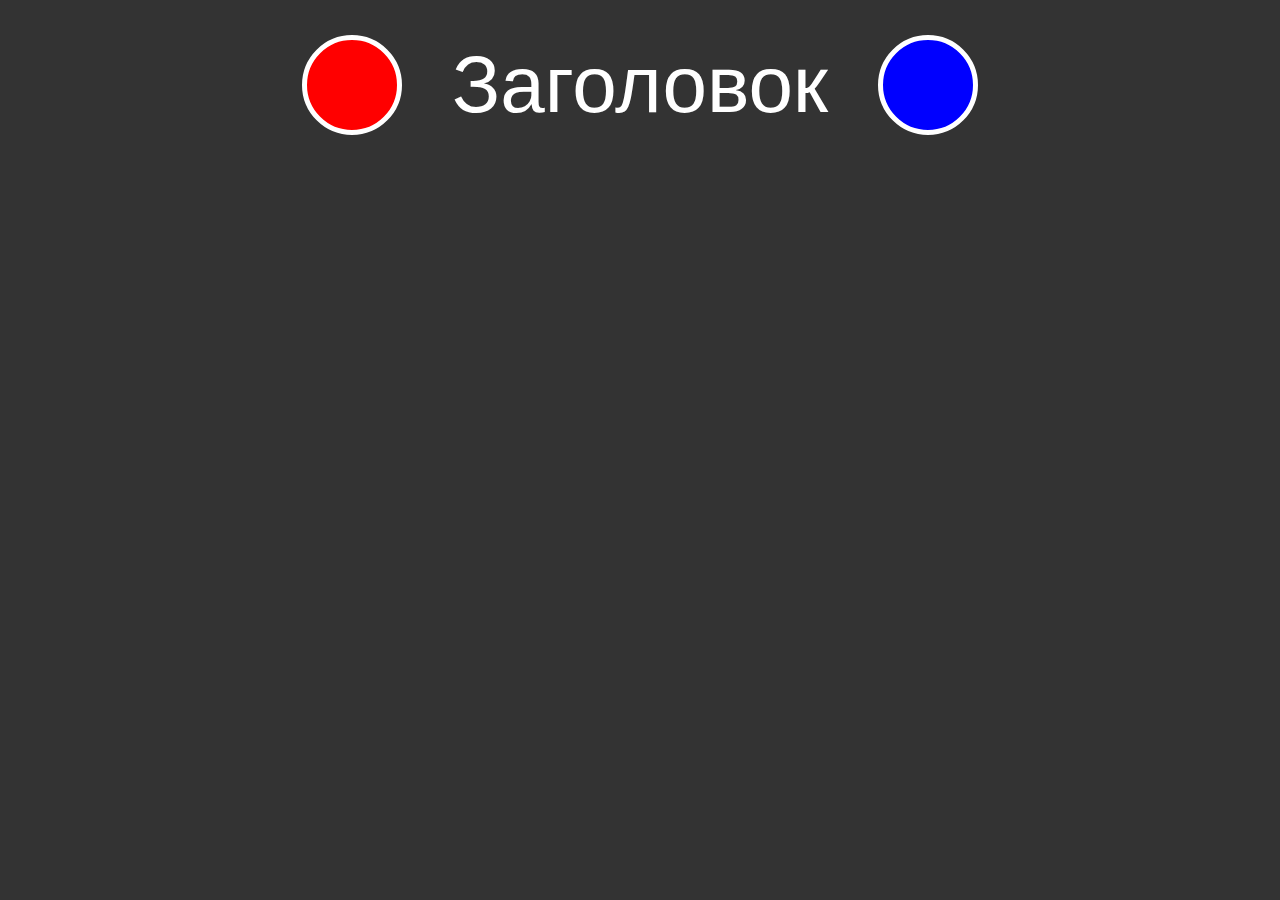
<file: lesson-71-homework/index.html>
<!DOCTYPE html>
<html lang="en">

<head>
    <meta charset="UTF-8">
    <meta http-equiv="X-UA-Compatible" content="IE=edge">
    <meta name="viewport" content="width=device-width, initial-scale=1.0">
    <title>ПСЕВДОЭЛЕМЕНТЫ</title>
    <link href="css/reset.css" rel="stylesheet">
    <link href="css/style.css" rel="stylesheet">
</head>

<body>
    <div class="wrapper">
        <h1 class="title">Заголовок</h1>
    </div>
</body>

</html>
</file>
<file: src/style.css>
*{padding: 0;margin: 0;border: 0;}
*,*:before,*:after{-webkit-box-sizing: border-box;box-sizing: border-box;}
:focus,:active{outline: none;}
a:focus,a:active{outline: none;}
nav,footer,header,aside{display: block;}
html,body{
    height:100%;width:100%;
    font-size:100%;line-height:1;-ms-text-size-adjust:100%;-moz-text-size-adjust:100%;-webkit-text-size-adjust:100%;}
input,button,textarea{font-family:inherit;}
input::-ms-clear{display: none;}
button{cursor: pointer;}
button::-moz-focus-inner{padding:0;border:0;}
a,a:visited{text-decoration: none;}
a:hover{text-decoration: none;}
ul li{list-style: none;}
img{vertical-align: top;}
h1,h2,h3,h4,h5,h6{font-size:inherit;font-weight: inherit;}
a{color:inherit;}



body {
    font-family: "Montserrat",SansSerif;
    color: black;
}

body.overflow {
    overflow: hidden;
}



.layout {
    display: -webkit-box;
    display: -ms-flexbox;
    display: flex;
    min-height: 100vh;
}

.sidebar {
    padding: 40px 24px 40px 0;
    -ms-flex-negative: 0;
    flex-shrink: 0;
    background-color: white;
}



.content {
    -webkit-box-flex: 1;
    -ms-flex-positive: 1;
    flex-grow: 1;
    background-color: #F4F4F4;
}

.container {
    display: -webkit-box;
    display: -ms-flexbox;
    display: flex;
    -webkit-box-orient: vertical;
    -webkit-box-direction: normal;
    -ms-flex-direction: column;
    flex-direction: column;
    -webkit-box-pack: center;
    -ms-flex-pack: center;
    justify-content: center;
    -webkit-box-align: center;
    -ms-flex-align: center;
    align-items: center;
    padding: 150px 60px 80px 60px;
}


.logo {
    margin-left: 60px;
    margin-bottom: 60px;
}

.sidebar__user {
    background-color: #F4F4F4;
    padding: 20px 30px;
    margin-left: 60px;
    margin-bottom: 100px;
    border-radius: 8px;
    border: 1px solid #DADEC9;
}

.sidebar__name {
    color:#161814;
    font-size: 18px;
    font-weight: 500;
    margin-bottom: 6px;
}

.sidebar__text {
    color: #AFB1A7;
    font-size: 13px;
    font-weight: 400;
    line-height: 130%; /* 16.9px */
}

.sidebar__item {
    width: 372px;
}

.sidebar__button {
    display: -webkit-box;
    display: -ms-flexbox;
    display: flex;
    -webkit-box-align: center;
    -ms-flex-align: center;
    align-items: center;
    gap: 10px;
    padding: 20px 60px;
    margin-bottom: 12px;
    border-radius: 0px 100px 100px 0px;
    -webkit-transition: all .5s;
    -o-transition: all .5s;
    transition: all .5s;
    cursor: pointer;
    width: 90%;
    color:#161814;
    font-size: 16px;
    font-weight: 500;
}

.sidebar__button.active , .sidebar__button:hover {
    width: 100%;
    background-color: #DAF765;
}


.content__title {
    color: #161814;
    font-size: 48px;
    font-weight: 700;
    margin-bottom: 40px;
}

.content__list {
    display: -webkit-box;
    display: -ms-flexbox;
    display: flex;
    -webkit-box-align: center;
    -ms-flex-align: center;
    align-items: center;
    -ms-flex-wrap: wrap;
    flex-wrap: wrap;
    gap: 20px;
}



.content__list-item  {
    cursor: pointer;
    padding: 12px 18px;
    background-color: #fff;
    border-radius: 10px;
    border: 1px solid #DADEC9;
    -webkit-transition: all .3s;
    -o-transition: all .3s;
    transition: all .3s;
}

.content__list-item:hover,.content__list-diplom:hover {
    background-color: #AFB1A7;
}

li a {
    padding: 12px 18px;

}


.content__list-diplom {
    -webkit-transition: all .3s;
    -o-transition: all .3s;
    transition: all .3s;
    display: inline-block;
    padding: 12px 18px;
    background-color: #fff;
    border-radius: 10px;
    border: 1px solid #DADEC9;
}

.content__decor {
    display: -webkit-box;
    display: -ms-flexbox;
    display: flex;
    -webkit-box-align: center;
    -ms-flex-align: center;
    align-items: center;
}

.content__decor-text {
    color:#BEDD44;
    font-size: 36px;
    font-weight: 700;
    line-height: 110%; /* 39.6px */
}

.content__block {
    max-width: 1200px;
}

.content__block.hidden {
    display: none;
}

.content__decor-img img{
    width: 100%;
}

.burger {
    display: none;
    padding: 5px;
    position: fixed;
    top: 3%;
    right: 7%;
    width: 40px;
    height: 40px;
    background-color: #161814;
    border-radius: 50%;
    z-index: 10;
    border: 1px solid #DAF765;
}

@media (max-width: 768px) {
    .burger {
        display: block;
    }

    .sidebar {
        -webkit-transition: all .3s;
        -o-transition: all .3s;
        transition: all .3s;
        -webkit-transform: translateX(-100%);
        -ms-transform: translateX(-100%);
        transform: translateX(-100%);
        position: fixed;
        top: 0;
        left: 0;
        bottom: 0;
        z-index: 5;
    }

    .sidebar.show {
        -webkit-transform: translateX(0%);
        -ms-transform: translateX(0%);
        transform: translateX(0%);
    }

    .overlay {
        opacity: 0;
        pointer-events: none;
        -webkit-transition: all .3s;
        -o-transition: all .3s;
        transition: all .3s;
        position: absolute;
        top: 0;
        right: 0;
        left: 0;
        bottom: 0;
        z-index: 3;
        background-color: #000000e0;
    }

    .overlay.show {
        opacity: 1;
        pointer-events: all;
    }

    .container {
        padding: 40px 20px;
        min-height: 100%;
    }

    .content__decor {
        margin-top: 20px;
        -webkit-box-orient: vertical;
        -webkit-box-direction: normal;
        -ms-flex-direction: column;
        flex-direction: column;
    }
}

@media (max-width: 400px) {
    .sidebar__user {
        margin-left: 0;
    }
}
</file>
<file: homework-lesson-34/css/style.css>
.opensans {
    font-family: "Open Sans";
    font-size: 20px;
    line-height: 30px;
    font-weight: 300;
    font-style: italic;
}
.loremco {
    text-decoration: line-through;
}
.mid {
    text-align: center;
}
.wave {
    text-decoration: overline wavy;
    word-spacing: 30px;
}
.underl {
    letter-spacing: 5px;
    text-decoration: underline double;
}
</file>
<file: homework-lesson-45/css/style.css>
body {
    font-size: 25px;
}

* {
    box-sizing: border-box;
}

.block {
    background: rgb(234, 234, 255);
}

.block-2 {
    background: #f7d5a3;
    padding: 20px;
    margin-top: 10px;
    margin-left: 5px;
    margin-right: 10px;
    margin-bottom: 10px;
}

/* ======================== */

.block {
    height: 720px;
    overflow: auto;
    border-radius: 38px 0 0 38px;
    border: 1px solid black;
}

.block-2 {
    display: inline-block;
    width: 400px;
    border: 1px solid black;
    border-radius: 38px;
    box-shadow: -1px 4px 20px 0px rgba(0, 0, 0, 0.23) inset;
}
</file>
<file: homework-lesson-69/css/style.css>
.wrapper {
    padding: 30px;
    max-width: 1200px;
    margin: 0 auto;
    display: flex;
}

.quads {
    flex: 0 0 auto;
    display: flex;
    flex-direction: column;
}

.quads__quad {
    width: 200px;
    height: 200px;
    background: #757272;
    border-radius: 5px;
}

.quads__quad--red {
    background: linear-gradient(130deg, rgb(252, 67, 67), rgb(215, 106, 47));
}
.quads__quad--green {
    background: linear-gradient(130deg, rgb(25, 186, 38), rgb(47, 215, 167));
}
.quads__quad--blue {
    background: linear-gradient(130deg, rgb(33, 25, 186), rgb(160, 44, 193));
}

.area {
    flex: 1 0 auto;
    border: 5px dashed #333;
    height: 800px;
}

.area__place {
    display: flex;
    align-items: center;
    justify-content: center;
    font-family: sans-serif;
    font-weight: 900;
    width: 200px;
    height: 200px;
    pointer-events: none;
    border-radius: 5px;
    border: 5px dashed #8f8787;
    color: #8f8787;
}

/* ================== Выполнение дз ниже =================== */

.quads__quad--red {
    transform: translateX(644px) translateY(594px);
}

.quads__quad--green {
    transform: translateX(404px) translateY(-96px) rotate(205deg);
}

.quads__quad--blue {
    transform: translateX(835px) translateY(-295px) rotate(180deg) scale(2);
}
</file>
<file: js-112/main.css>
* {
    margin: 0;
    padding: 0;
    font-family: sans-serif;
    box-sizing: border-box;
}

body {
    min-height: 200vh;
}

.body-fixed {
    overflow-y: hidden;
}

.btn-open {
    width: 300px;
    height: 50px;
    font-size: 20px;
    cursor: pointer;
}

.modal {
    position: fixed;
    inset: 0;
    z-index: 2;
    display: flex;
    align-items: center;
    justify-content: center;
    background: #000000c1;
    opacity: 0;
    visibility: hidden;
    transition: all .3s;
}

.modal--open {
    opacity: 1;
    visibility: visible;
}

.modal__window {
    position: relative;
    width: 50vw;
    min-height: 40vh;
    padding: 50px 20px 20px 20px;
    background: #fff;
    border-radius: 12px;
}

.modal__close-btn {
    position: absolute;
    top: 5px;
    right: 10px;
    width: 30px;
    height: 30px;
    font-size: 20px;
    font-weight: 700;
    background: none;
    border: none;
    cursor: pointer;
}
</file>
<file: lesson-54-layout/css/style.css>
body {
    background: #181e34;
    font-family: "Montserrat", "Arial", sans-serif;
    /* font-size: 16px; */
    /* font-weight: 400; */
    line-height: 150%;
    color: #ffffff;
}

.container {
    max-width: 930px;
    margin: 0 auto;
    padding: 0 15px;
    height: 100%;
}

/* =================================================================== */

.header {
    padding: 30px 0 36px;
}

.header-inner {
    display: flex;
    align-items: center;
}

.header-nav {
    margin-left: auto;
}

.header-list {
    display: flex;
}

.header-item {
    margin-right: 30px;
}

.header-button {
    border-radius: 100px;
    background: #fff;
    color: #2766ae;
    padding: 14px 30px;
    font-weight: 500;
}

/* ============================================================================= */

.hero {
    padding: 120px 0;
    background: url("../img/hero-bg.jpg") 10% 50% / cover no-repeat;
}

.hero-title {
    font-weight: 600;
    font-size: 40px;
    line-height: 49%;
    text-transform: uppercase;
    text-align: center;
    margin-bottom: 60px;
}

.hero-inner {
    display: flex;
    align-items: center;
    justify-content: space-between;
}

.hero-text {
    max-width: 436px;
}

.hero-text span {
    text-transform: uppercase;
    font-weight: 700;
    color: #01A2CB;
}

.paragraph {
    margin-bottom: 15px;
}

.hero-buttons {
    display: flex;
    flex-direction: column;
    max-width: 320px;
    width: 100%;
}

.hero-button-one,
.hero-button-two {
    border-radius: 100px;
    padding: 18px 30px;
    display: flex;
    justify-content: center;
}

.hero-button-one img,
.hero-button-two img {
    margin-left: 4px;

}

.hero-button-one {
    background: linear-gradient(180deg, #00a4cc 0%, #2766ae 100%);
}

.hero-button-two {
    background: linear-gradient(129deg, #00a4cc 0%, #2766ae 100%);
}

.margin-bottom {
    margin-bottom: 10px;
}

/* ========================================================== */

.cards {
    padding: 120px 0;
}

.cards-title {
    font-weight: 600;
    font-size: 40px;
    line-height: 49%;
    text-transform: uppercase;
    text-align: center;
    margin-bottom: 15px;
}

.cards-text {
    text-align: center;
    max-width: 513px;
    margin: 0 auto 60px;
}

.cards-flex {
    display: flex;
    flex-wrap: wrap;
    margin: 0 -14px;
    margin-bottom: -28px;
    padding-bottom: 30px;
}

.cards-flex-item {
    margin-bottom: 28px;
    padding: 0 14px;
    flex: 0 0 25%;
}

.cards-flex-inner {
    background: #197cb8;
    border: 2px solid #176bae;
    box-shadow: 4px 4px 13px 0 rgba(5, 13, 41, 0.76);
    border-radius: 16px;
    border-radius: 16px;
    padding: 28px 15px;
}

.cards-flex-title {
    font-weight: 600;
    font-size: 22px;
    line-height: 27px;
    text-transform: uppercase;
    margin-bottom: 10px;
    text-align: center;
}

.cards-flex-text {
    text-align: center;
}

.cards-button {
    display: block;
    border-radius: 100px;
    padding: 18px 30px;
    background: linear-gradient(180deg, #00a4cc 0%, #2766ae 100%);
    text-align: center;
    max-width: 436px;
    margin: 0 auto;
}

/* ============================================================= */

.footer {
    border-top: 1px solid #323952;
    padding: 60px 0;
}

.footer-inner {
    display: flex;

}

.footer-desc {
    max-width: 267px;
    margin-right: auto;
}

.footer-desc a {
    display: inline-block;
    margin-bottom: 15px;
}

.footer-col {
    max-width: 204px;
    width: 100%;
}

.footer-col-margin {
    margin-right: 28px;
}

.footer-title {
    font-weight: 600;
    font-size: 22px;
    line-height: 27px;
    text-transform: uppercase;
    margin-bottom: 20px;
}

.footer-item {
    margin-bottom: 10px;
}
</file>
<file: lesson-68-homework/css/style.css>
body {
    background: rgba(0, 0, 0, 0.842);
}

.texts {
    color: white;
}

/* ===================================== */

/* .wideline {
    background: white;
    top: 150px;
    margin-right: 50px;
    min-height: 50px;
    max-width: 100px;
    position: fixed;
    left: 50%;
} */

.wideline {
    display: flex;
    background: white;
    width: 100%;
    max-width: 264px;
    height: 30px;
    border-radius: 10px;
    position: fixed;
    left: 50%;
    margin-right: 50px;
    align-items: center;
    justify-content: center;
    right: 0;
    bottom: 50px;


}

.round {
    display: flex;
    background: red;
    position: fixed;
    z-index: 1;
    height: 50px;
    width: 50px;
    border-radius: 50%;
    align-items: center;
    justify-content: center;
    bottom: 62px;
    left: 55%;
    
}
</file>
<file: lesson-71-homework/css/style.css>
body {
    background-color: #333;
    color: #fff;
    font-family: sans-serif;
    font-size: 5rem;
    padding-top: 5vh;
}

.wrapper {
    display: flex;
    justify-content: center;
}

.title {
    text-align: center;
}

/* ====================================================== */

.title {
    position: relative;
}

/* .title::before {

    content: '';
    display: block;
    width: 100px;
    height: 100px;
    border-radius: 50%;
    border: 5px solid white;
    transform: translateX(-120px) translateY(85px);
} */

.title::before,
.title::after {
    content: '';
    display: block;
    width: 100px;
    height: 100px;
    border-radius: 50%;
    border: 5px solid white;
    position: absolute;
    top: 50%;
    transform: translateY(-50%);
}

.title::before {
    left: -150px;
    background: red;
}

.title::after {
    background: blue;
    right: -150px;
}
</file>
<file: fan-dyson/css/style.css>
@import "fonts.css";
@import "reset.css";
@import "global.css";
@import "header.css";
@import "footer.css";

:root {
    --general-text: #111111;
    --general-bg: #FFFFFF;
    --general-bg-2: #F8F8F8;
    --accent-text: #000000;
    --accent-bg-2: #C5358C;

}

/* ============================================================== */


.categories {
    background: var(--general-bg);
}

.categories__inner {
    display: grid;
    grid-template-columns: repeat(4, auto);
    gap: 20px;
}

.categories__item {
    max-width: 325px;
    max-height: 454px;
    border-radius: 3px;
    box-shadow: 0px 4px 41px 0px rgba(0, 0, 0, 0.103);

    transition: all .4s;
}

.categories__item img {
    width: 100%;
}

.categories__item:hover {
    background: var(--general-text);
    color: var(--general-bg);
    border-bottom-left-radius: 10px;
    border-bottom-right-radius: 10px;

}

.categories__item:hover path {
    fill: var(--general-bg);
}

.categories__item:hover h3 {
    width: 100px;
    color: var(--general-bg);
}

.categories__item-info {
    padding: 19px 0 30px 40px;
}


.categories__item-title {
    color: var(--general-text);
    font-family: "NAMU Pro";
    font-size: 30px;
    font-weight: 900;
    line-height: 36px;
    margin-bottom: 11px;
}

.categories__item-more {
    font-family: "Open Sans";
    font-size: 24px;
    font-weight: 400;
    line-height: 33px;
    white-space: nowrap;
}

.categories__item-more svg {
    vertical-align: middle;
    margin-left: 17px;
}

/* ========================================================== */

.expert-reviews {
    background: var(--general-bg-2);
}

.expert-reviews__inner {
    display: flex;
    flex-direction: row;
}

.expert-reviews__content {
    z-index: 2;
}

.expert-reviews__content p {
    color: var(--accent-text);
    font-family: "Open Sans";
    font-size: 18px;
    font-weight: 400;
    line-height: 1.4;
    margin-bottom: 16px;
    width: 670px;
}

.expert-reviews__content:last-child p {
    margin-bottom: 0;
}

.expert-reviews__title {
    width: 744px;
    margin-bottom: 40px;
    z-index: 2;
}

.expert-reviews__img {
    transform: translateX(-53px) translateY(-23px);
    z-index: 1;
    min-width: 700px;
    height: 700px;
    margin-bottom: -23px;

}

.expert-reviews__img img {
    width: 100%;
}

/* =========================================================== */


.benefits {
    background: var(--general-bg);
}

.benefits__title {
    margin-bottom: 60px;
}

.benefits__items {
    display: grid;
    grid-template-columns: repeat(3, auto);
    gap: 20px;
    justify-content: center;
    /* Центрируем грид-элементы */
}

.benefits__item {
    width: 440px;
    height: 280px;
    box-shadow: 0px 4px 41px 0px rgba(0, 0, 0, 0.05);
    display: flex;
    flex-direction: column;
    align-items: center;
    text-align: center;
}

.benefits__item-img {
    margin: 26px 165px 0 165px;
    display: flex;
    align-items: center;
    justify-content: center;
    min-width: 110px;
    min-height: 110px;
}

.benefits__item-img svg {
    width: 100%;
}

.benefits__item-title {
    font-family: "NAMU Pro";
    font-size: 20px;
    font-weight: 900;
    line-height: 24px;
    margin: 15px 0 13px 0;
}

.benefits__item-text {
    font-family: "Open Sans";
    font-size: 18px;
    font-weight: 300;
    line-height: 1.3;
}

/* =========================================================== */

.offers {
    background: #F8F8F8;
}

.offers__inner {}

.offers__title {
    font-family: "NAMU Pro";
    font-size: 46px;
    font-weight: 900;
    line-height: 110%;
    margin-bottom: 50px;
}

.offers__title span {
    color: var(--accent-bg-2);
}

.offers__tags {
    white-space: nowrap;
    color: var(--general-text);
    font-family: "Open Sans";
    font-size: 18px;
    font-weight: 400;
    line-height: 25px;

    display: flex;
    align-items: center;
    margin-bottom: 50px;
}

.offers__tag-item,
.offers__tag-item-last {
    position: relative;
    box-sizing: border-box;
    border: 1px solid var(--general-text);
    border-radius: 31px;
    margin-right: 20px;
    padding: 6px 20px 7px 20px;
}

.offers__tag-item:hover {
    color: var(--accent-bg-2);
    border: 1px solid var(--accent-bg-2)
}

.offers__tag-item:last-child {
    max-width: 201px;
    margin-right: 0;
}

.offers__tags-more {
    margin-left: 75px;
    color: var(--accent-bg-2);
    font-size: 18px;
    font-weight: 400;
    line-height: 25px;
}

.offers__underline {
    border: 1px solid var(--accent-bg-2);
    height: 0;
    width: 122.5px;
}

.filter {
    position: relative;
    display: flex;
    justify-content: end;
    font-family: "Open Sans";
    font-size: 18px;
    font-weight: 400;
    line-height: 25px;
    margin-bottom: 40px;
}

.filter-toggle {
    display: flex;
    align-items: center;
    gap: 25px;
    padding: 7px 25px 8px 25px;
    margin-bottom: 10px;
    background: var(--general-bg-2);
    border: 1px solid var(--accent-bg-2);
    border-radius: 3px;
    cursor: pointer;
    user-select: none;
}

.filter-arrow {
    display: flex;
    align-items: center;
    justify-content: center;
    transition: all 0.3s ease;
}

.filter-options {
    position: absolute;
    top: 100%;
    width: 273px;
    height: 40px;
    background: #FDFDFD;
    border: 1px solid #ddd;
    border-top: none;
    display: none;
    z-index: 10;
    border-radius: 3px 3px 3px 3px;
}

.filter-option {
    padding: 12px 16px;
    display: flex;
    justify-content: space-between;
    align-items: center;
    cursor: pointer;
    box-sizing: border-box;
    border-top: 1px solid rgb(204, 204, 204);
    background: rgb(253, 253, 253);
}

.filter-option:hover {
    background: #f9f9f9;
}

.filter-option.selected {
    font-weight: bold;
}

.filter.active .filter-options {
    display: block;
}

.filter.active .filter-arrow {
    transform: rotate(180deg);
    fill: var(--accent-bg-2);
}

.filter.active .filter-arrow path {
    fill: var(--accent-bg-2);
}

.offers__content {
    display: grid;
    grid-template-columns: repeat(3, auto);
    gap: 20px;
}

.offers__content-item {
    background: var(--general-bg);
    font-family: "Open Sans";
    width: 440px;
    height: 814px;
}

.offers__item-text {
    color: var(--general-text);
    max-width: 360px;
    min-height: 99px;
    font-size: 24px;
    font-weight: 300;
    line-height: 33px;
    margin: 40px 40px 29px 40px;
}

.offers__item-instock {
    display: flex;
    align-items: center;
    margin-bottom: 5px;
}

.offers__item-instock svg {
    margin-left: 40px;
}

.offers__item-instock span {
    color: #68AE5C;

    margin-left: 20px;
    margin-right: 120px;
    font-size: 18px;
    font-weight: 400;
    line-height: 25px;
}

.offers__discount {
    display: flex;
    align-items: center;
    justify-content: center;
    color: #f8f8f8;
    font-size: 24px;
    font-weight: 400;
    line-height: 33px;
    width: 113px;
    height: 48px;
    border-radius: 3px;
    background: var(--accent-bg-2);
}

.offers__item-prices {
    display: flex;
    align-items: center;
    text-align: center;
    padding-left: 40px;
    font-family: "NAMU Pro";
    font-weight: 900;
    margin-bottom: 40px;

}

.offers__price-now {
    color: var(--general-text);
    font-size: 42px;
    line-height: 50px;
    margin-right: 74px;
}

.offers__price-before {
    color: #ababab;
    font-size: 24px;
    line-height: 29px;
    text-decoration-line: line-through;
    margin-bottom: -15px;
}

.cart {
    display: grid;
    grid-template-columns: 220px 220px;
}

.quantity-control {
    display: grid;
    grid-template-columns: repeat(3, 73px);
    align-items: center;
    justify-content: center;
    padding: 10px 10px 10px 50px;
    box-sizing: border-box;
    border: 1px solid var(--general-text);
    border-radius: 3px;

}

.quantity-btn {
    display: flex;
    align-items: center;
    justify-content: center;
    width: 30px;
    height: 30px;
    background: var(--general-bg);
}

.quantity-value {
    font-family: "Open Sans";
    font-size: 24px;
    font-weight: 400;
}

.add-to-cart {
    display: flex;
    flex-direction: row;
    justify-content: center;
    align-items: center;
    gap: 30;
    padding: 10px 20px 10px 20px;
    width: 220px;
    height: 64px;
    background-color: var(--general-text);
    color: var(--general-bg);
    font-family: "Open Sans";
    font-size: 24px;
    font-weight: 400;
    line-height: 33px;
    border-radius: 3px;
}

.add-to-cart:hover {
    background-color: var(--accent-bg-2);
}

.offers__arrows {
    display: flex;
    gap: 20px;
    margin-top: 110px;
}

.arrow-left {
    background: var(--general-bg);
    display: flex;
    align-items: center;
    justify-content: center;
    transform: rotate(180deg);
    box-sizing: border-box;
    border: 1px solid var(--general-text);
    border-radius: 3px;
    padding: 10px 10px 10px 10px;
    width: 64px;
    height: 64px;
}

.arrow-left:hover {
    border: 1px solid var(--accent-bg-2);
}

.arrow-left:hover path {
    fill: var(--accent-bg-2);
}

.arrow-left svg {
    width: 25.69px;
    height: 24.72px;
}

.arrow-right svg {
    width: 25.69px;
    height: 24.72px;
}

.arrow-right {
    background: var(--general-bg);
    display: flex;
    align-items: center;
    justify-content: center;
    box-sizing: border-box;
    border: 1px solid var(--general-text);
    border-radius: 3px;
    padding: 12px 10px 10px 10px;
    width: 64px;
    height: 64px;
}

.arrow-right:hover {
    border: 1px solid var(--accent-bg-2);
}

.arrow-right:hover path {
    fill: var(--accent-bg-2);
}

.offers__content-page input {
    margin-left: 10px;
    width: 10px;
    color: var(--general-text);
    font-family: "Open Sans";
    font-size: 24px;
    font-weight: 400;
    line-height: 33px;
    margin-top: 15px;
    background: var(--general-bg-2);
}

.offers__content-page {
    margin-left: 10px;
    color: var(--general-text);
    font-family: "Open Sans";
    font-size: 24px;
    font-weight: 400;
    line-height: 33px;
    margin-top: 15px;
    white-space: nowrap;
}

/* ======================================================= */

.reviews {
    color: var(--general-text);
    font-family: "Open Sans";
}

.reviews__inner {}

.reviews__page-break {
    margin: 40px 0 40px 0;
    border: 1px solid #ababab;
    background: var(--general-text);
    opacity: 0.5;
}

.reviews__title {
    margin-bottom: 39px;
}

.reviews__title span {
    color: var(--accent-bg-2);
}

.reviews__to-write {
    display: grid;
    grid-template-columns: 161px auto;
    gap: 70px;
    padding-bottom: 10px;
}

.rating-container {
    margin-right: 0px;
}

.rating__number {
    font-size: 30px;
    font-weight: 400;
    line-height: 1px;
    margin-bottom: 15px;
}

.rating__number span {
    font-size: 20px;
}

.rating__stars {
    width: 161px;
    display: flex;
}

.rating__stars svg {
    width: 30px;
    height: 30px;
    margin-right: 3px;
}

.add-review-btn {
    width: 270px;
    height: 64px;
    background: var(--general-bg);
    display: flex;
    flex-direction: row;
    justify-content: center;
    align-items: center;
    gap: 30;
    padding: 10px 20px 10px 20px;
    font-size: 24px;
    font-weight: 400;
    line-height: 33px;
    box-sizing: border-box;
    border: 1px solid var(--general-text);
    border-radius: 3px;
    margin-top: -15px;
}

.add-review-btn:hover {
    color: var(--accent-bg-2);
    border: 1px solid var(--accent-bg-2);
}

.reviews__olga,
.reviews__tanya,
.reviews__victor {
    display: grid;
    grid-template-columns: 161px 770px 95px;
    gap: 70px;
}

.rating {}

.rating__name {
    font-size: 20px;
    font-weight: 500;
    line-height: 1.5;
    margin-bottom: 15px;
}

.olga__review {}

.review__title {
    font-size: 20px;
    font-weight: 600;
    line-height: 1.5;
    margin-bottom: 10px;
}

.review__text {
    font-size: 18px;
    font-weight: 300;
    line-height: 1.4;
    margin-bottom: 30px;
}

.review__photos {
    display: flex;
    flex-direction: row;
    gap: 20px;
    margin-bottom: 10px;
}

.review__show-photo {
    color: var(--accent-bg-2);
    font-size: 18px;
    font-weight: 400;
    line-height: 25px;
}

.underline {
    border: 1px solid var(--accent-bg-2);
    width: 165.33px;
    height: 0;
}

.review__date {
    color: #909090;
    font-size: 18px;
    font-weight: 400;
    line-height: 25px;
    padding-left: 182px;
}

.tanya__review {}

.victor__review {}

.reviews__show-more {
    display: flex;
    align-items: center;
    justify-content: center;
    padding-top: 40px;
}

.add-review-btn {
    width: 311px;
    height: 64px;
    background: var(--general-bg);
    display: flex;
    align-items: center;
    justify-content: center;
    font-size: 24px;
    font-weight: 400;
    line-height: 33px;
    box-sizing: border-box;
    border: 1px solid var(--general-text);
    border-radius: 3px;
    padding: 10px 10px 10px 20px;
}

.add-review-btn svg {
    margin-left: 32.5px;
}

.add-review-btn:hover {
    color: var(--accent-bg-2);
    border: 1px solid var(--accent-bg-2);
}

.add-review-btn:hover path {
    fill: var(--accent-bg-2);
}

/* ======================================================= */

.faq {
    background: var(--general-bg-2);
}

.faq__title {
    padding-bottom: 19px;
}

.faq-container {}

.faq__page-break {
    margin: 34px 0 34px 0;
    border: 1px solid #ababab;
    background: var(--general-text);
    opacity: 0.5;
}

.faq-item {
    color: var(--general-text);
    font-family: "Open Sans";
    font-size: 20px;
    font-weight: 400;
    line-height: 1.5;
}

.faq-question {
    display: flex;
    justify-content: space-between;
    align-items: center;
    cursor: pointer;
}

.faq-toggle {
    transition: all .4s;
}

.faq-toggle svg {
    width: 36px;
    height: 36px;
}

.faq-answer {
    max-height: 0;
    overflow: hidden;
    transition: all .4s;
    padding-top: 0;
    font-size: 18px;
    font-weight: 300;
    max-width: 908px;
}

.faq-item.active .faq-answer {
    max-height: 500px;
    padding-top: 15px;
}

.faq-item.active .faq-toggle {
    transform: rotate(45deg);
}

.faq-item.active .faq-toggle path {
    fill: var(--accent-bg-2);
}

/* ============================================================= */


.news {
    background: var(--general-bg);
}

.news__inner {
    font-family: "Open Sans";
}

.news__tilte {
    margin-bottom: 70px;
}

.news__content {
    display: grid;
    grid-template-columns: repeat(3, auto);
    gap: 20px;
}

.news__item {
    height: 567px;
    margin-bottom: 40px;
}

.news__item img {
    border-radius: 3px;
    margin-bottom: 30px;
}

.news__item-date {
    color: #919191;
    margin-bottom: 20px;
    font-size: 18px;
    font-weight: 300;
    line-height: 1.5;
}

.news__item-title {
    font-size: 20px;
    font-weight: 600;
    line-height: 1.2;
    margin-bottom: 15px;
}

.news__item-text {
    color: var(--accent-text);
    font-size: 18px;
    font-weight: 300;
    line-height: 1.2;
    margin-bottom: 20px;
}

.news__read-more {
    color: var(--accent-bg-2);
    font-size: 18px;
    font-weight: 400;
    line-height: 25px;
}

.news__underline {
    border: 1px solid var(--accent-bg-2);
    width: 118px;
}

/* ============================================================ */

.contact-subscribe {
    background: var(--general-bg-2);
}

.contact__inner {
    display: grid;
    grid-template-columns: repeat(2, auto);
    gap: 40px;
}

.contact {}

.contact__underline {
    width: 555px;
    height: 0;
    border: 1px solid var(--general-text);
    margin: 15px 0 30px 0;
}

.contact-subscribe__title {
    margin-bottom: 50px;
}

.contact__form {
    display: flex;
    flex-direction: column;
}

.contact__label {}

.field__input {
    background: var(--general-bg-2);
    font-family: "Open Sans";
    font-weight: 400;
    font-size: 18px;
    line-height: 25px;
}

.contact__input {
    background: var(--general-bg-2);
    font-family: "Open Sans";
    font-weight: 400;
    font-size: 18px;
    line-height: 25px;
}

.contact__button {
    position: relative;
    width: 277px;
    height: 64px;
    border-radius: 3px;
    background: var(--general-text);
    color: var(--general-bg);
    font-family: "Open Sans";
    font-size: 24px;
    font-weight: 400;
    line-height: 33px;
    margin-top: 42px;
}

.contact__button:hover {
    background: var(--accent-bg-2);
}

.subscribe {}

.subscribe__form {
    display: flex;
    flex-direction: column;
}

.subscribe__input {
    background: var(--general-bg-2);
    font-family: "Open Sans";
    font-weight: 400;
    font-size: 18px;
    line-height: 25px;
}

.subscribe__button {
    position: relative;
    width: 244px;
    height: 64px;
    border-radius: 3px;
    background: var(--general-text);
    color: var(--general-bg);
    font-family: "Open Sans";
    font-size: 24px;
    font-weight: 400;
    line-height: 33px;
    margin: 42px 0 30px 0;
}

.subscribe__button:hover {
    background: var(--accent-bg-2);
}

.contact__check-label {
    font-family: "Open Sans";
    font-size: 16px;
    font-weight: 400;
    line-height: 1.2;
    display: flex;
    align-items: start;
    gap: 5px;
    min-width: 513px;
}

.contact__checkbox {
    margin-right: 6px;
    appearance: none;
    width: 30px;
    height: 30px;
    border: 1px solid rgb(17, 17, 17);
    border-radius: 3px;
    flex-shrink: 0;
    cursor: pointer;
    position: relative;
}

.contact__checkbox::before {
    content: '';
    position: absolute;
    inset: 0;
    background: url("../img/icons/check.svg") 50% 50% no-repeat;
    opacity: 0;
}

.contact__checkbox:checked::before {
    opacity: 1;
}


/* ============================================================ */

@media (max-width: 1400px) {
    .container {
        padding: 0 50px;
    }

    /* ---------------------------- */


    .header__top{
        width: 100%;
        position: fixed;
        z-index: 12;

    }
    .header__top-inner {
        display: flex;
        align-items: center;
        justify-content: space-between;
    }

    .hero {
        background: url(../img/content/hero-bg.png) 70% 100% / cover no-repeat;
    }

    .hero__content {
        margin-top: 180px;
    }

    .nav {
        width: 100vw;
        height: 100vh;
        position: fixed;
        left: 0;
        top: -28px;
        background: #000;
        display: none;
        padding-top: 180px;
    }

    .nav__list {
        display: flex;
        flex-direction: column;
        text-align: center;
        margin: 20px 20px 20px 20px;
    }

    .header-bag {
        margin-left: auto;
        display: flex;
        align-items: center;
    }

    /* ---------------------------- */

    .benefits__items {
        display: grid;
        justify-content: center;
        grid-template-columns: repeat(2, auto);
        gap: 20px 20px;
    }

    /* ---------------------------- */

    .categories__item-info {
        padding: 19px 40px 30px 40px;
    }
    
    /* ---------------------------- */

    .expert-reviews {

    }
    
    /* ---------------------------- */
    .offers__content {
        display: grid;
        justify-content: center;
        grid-template-columns: repeat(2, auto);
        gap: 20px;
    }

    .offers__tag-item-last {
        display: none;
    }

    /* ----------------------------- */
    .news__content {
        display: grid;
        justify-content: center;
        grid-template-columns: repeat(2, auto);
        gap: 20px;
    }

    .news__item:last-child {
        display: none;
    }

    /* ----------------------------- */
    .footer {
        height: 600px;
    }
}

@media (max-width: 1200px) {
    .hero {
        height: 576px;
        background: url(../img/content/hero-bg.png) 70% 0% / 130% no-repeat;
        background-color: #DDDDDD;
    }

    .hero__content {
        margin-top: 80px;
    }

    .hero__title {
        font-size: 30px;
        line-height: 1;
        width: 363px;
        margin-bottom: 20px;
    }

    .hero__text {
        font-size: 20px;
        line-height: 1.3;
        max-width: 554px;
        margin-bottom: 40px;
    }

    .hero__button {
        width: 141px;
        height: 36px;
        font-size: 16px;
        font-weight: 400;
        line-height: 22px;
    }

    /* ---------------------------- */
    .main__categories {
        padding: 60px 0;
    }

    .categories__inner {
        display: grid;
        grid-template-columns: repeat(2, auto);
        justify-content: center;
        gap: 20px;
    }

    /* ---------------------------- */

    /* ----------------------------- */


    /* ----------------------------- */

    .main__expert-reviews {
        padding-bottom: 150px;
    }

    .expert-reviews__title {
        width: auto;
    }

    .expert-reviews__content p {
        width: auto;
    }


    .expert-reviews__img {
        display: none;
    }

    /* ------------------------- */

    .contact__underline {
        width: 400px;
    }

    /* --------------------------- */

    .footer__list {
        font-family: "Open Sans";
        font-size: 18px;
        font-weight: 300;
        line-height: 25px;
        margin-right: 20px;
    }

    .footer__number {
        line-height: 1.5;
        margin-bottom: 30px;
    }

}

@media (max-width: 1000px) {
    .title {
        font-size: 26px;
        line-height: 31px;
    }

    .hero {
        height: 447px;
        background: url(../img/content/hero-bg.png) 80% 0% / 130% no-repeat;
    }

    /* ------------------------------ */

    .benefits__items {
        grid-template-columns: 1fr;
        /* Один столбец на всю ширину */
        gap: 20px;
    }

    .benefits__item {
        width: 100%;
        /* Растягиваем на всю доступную ширину */
        max-width: 100%;
        /* Убираем ограничение максимальной ширины */
        height: auto;
        /* Автоматическая высота */
        min-height: 280px;
        /* Сохраняем минимальную высоту */
    }

    /* ------------------------------ */

    .contact__check-label span {
        width: auto;
    }

    .footer__title {
        font-size: 20px;
        line-height: 17px;
    }

    .footer__number a {
        font-family: "Open Sans";
        font-size: 20px;
        font-weight: 700;
    }

    .footer__list {
        font-size: 15px;
        line-height: 14px;
    }

}
</file>
